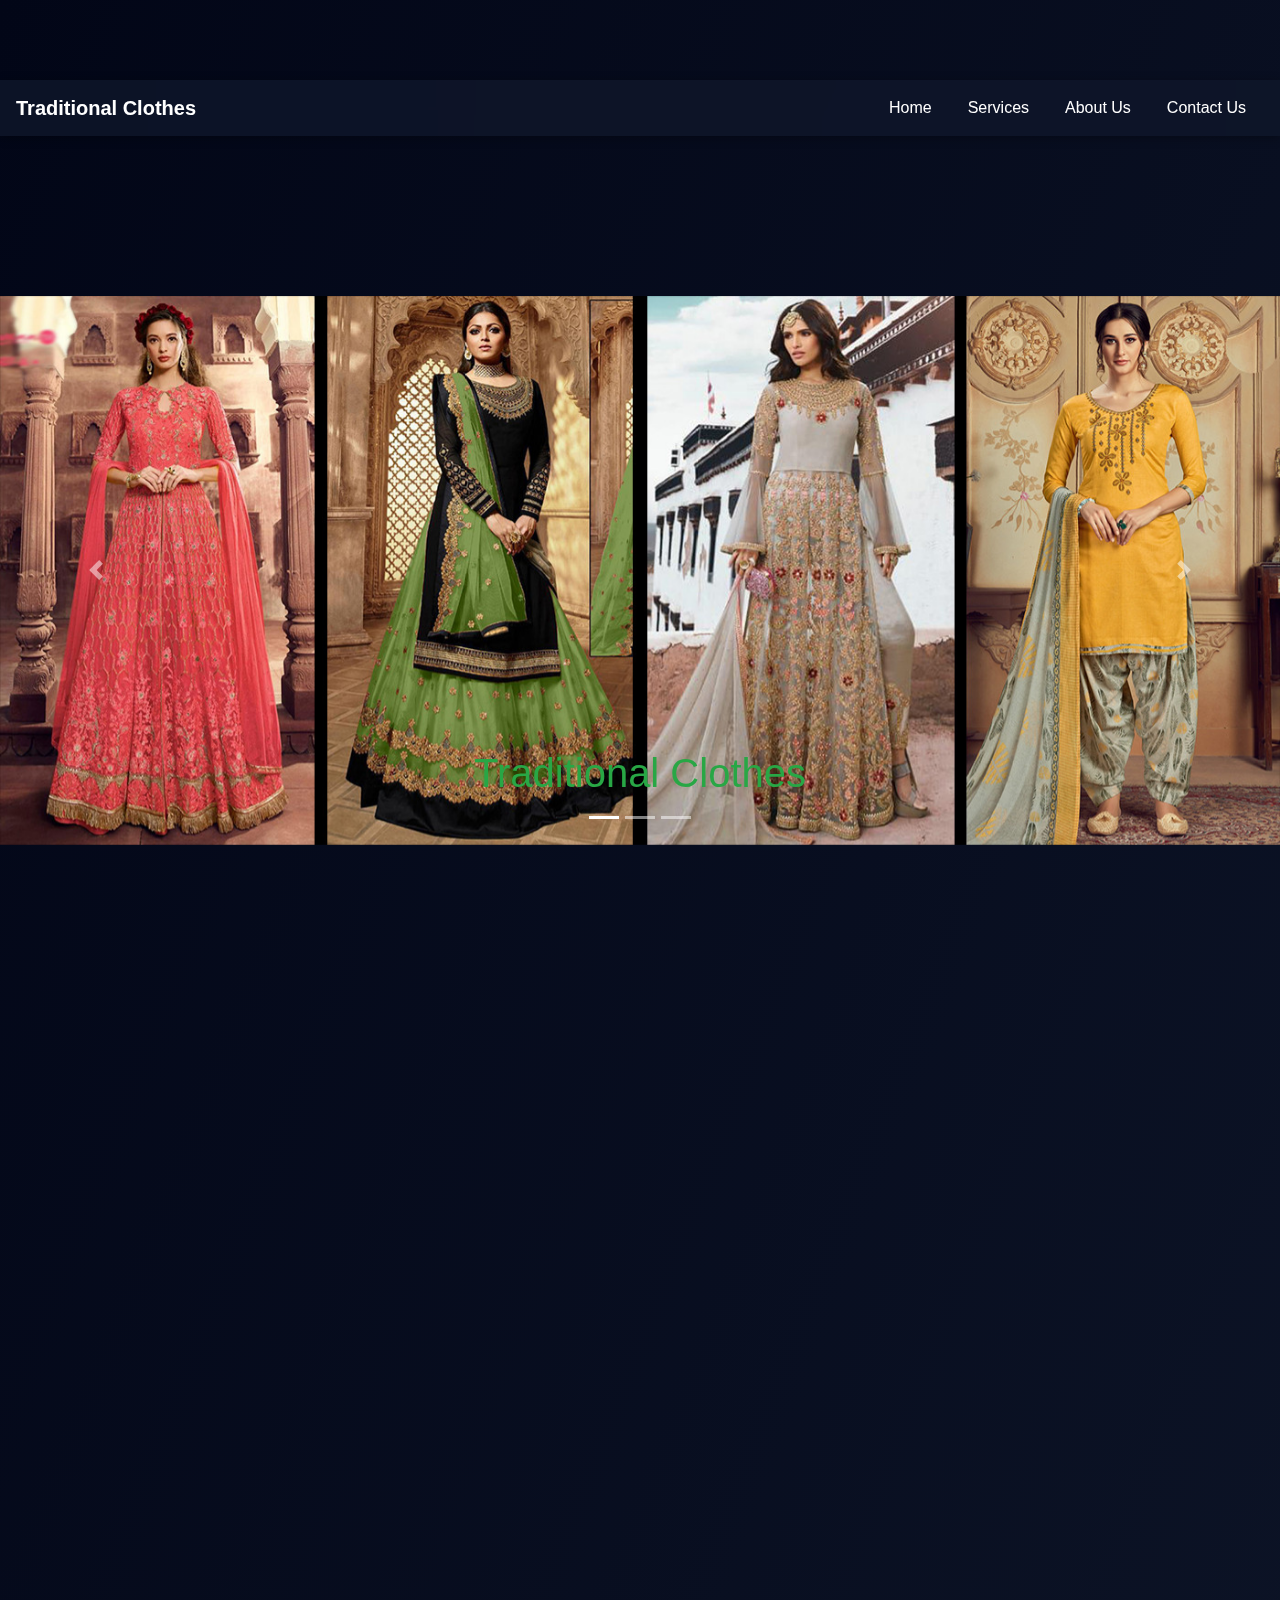
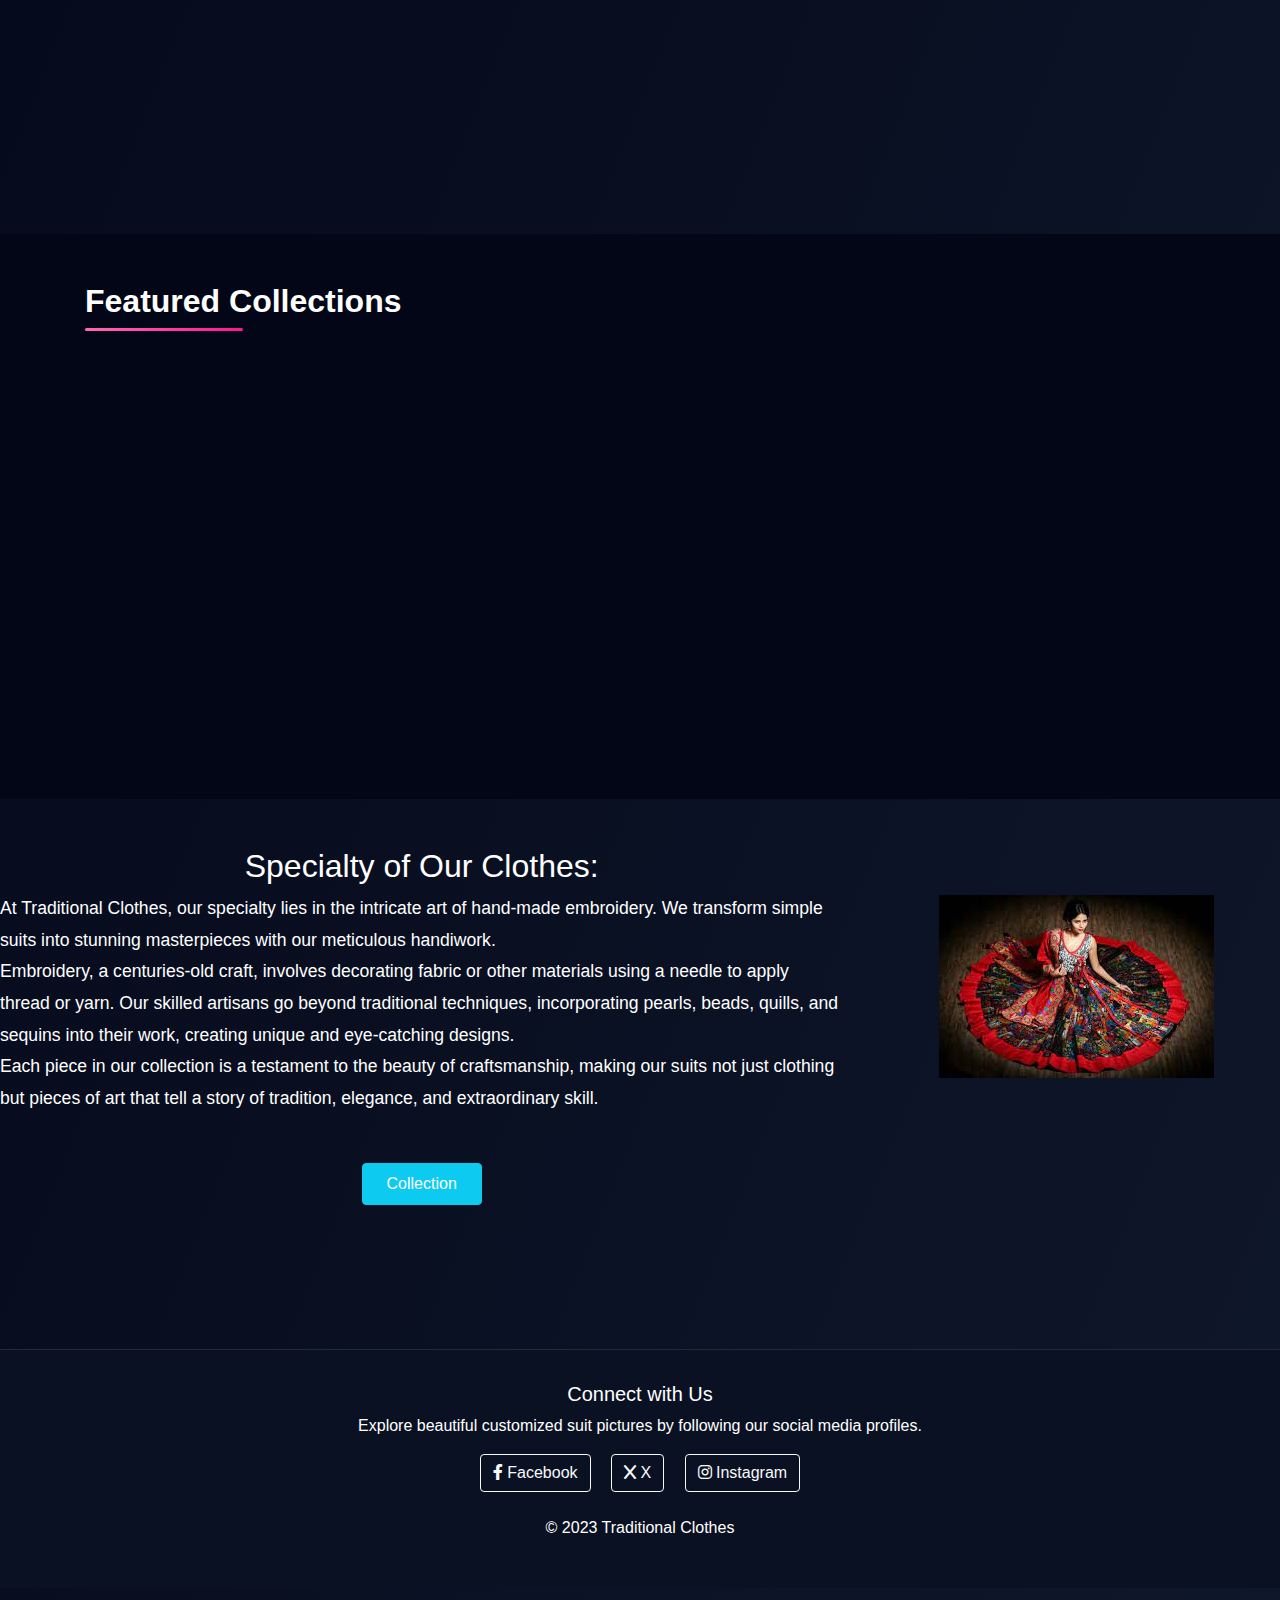
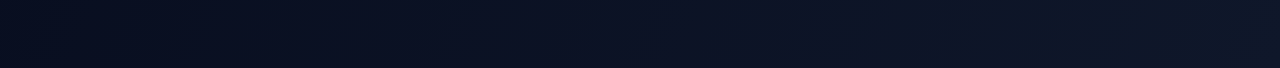
<file: index.html>
<!DOCTYPE html>
<html lang="en">
<head>
    <meta charset="UTF-8">
    <meta name="viewport" content="width=device-width, initial-scale=1.0">
    <meta name="description" content="Discover beautiful traditional clothing from around the world. Handcrafted with love and tradition.">
    <link rel="stylesheet" href="https://cdnjs.cloudflare.com/ajax/libs/font-awesome/6.0.0-beta3/css/all.min.css">
    <link rel="stylesheet" href="https://cdnjs.cloudflare.com/ajax/libs/animate.css/4.1.1/animate.min.css">
    <link rel="stylesheet" href="css/styles.css">
    <link rel="stylesheet" type="text/css" href="css/bootstrap.css">
    <script src="https://code.jquery.com/jquery-3.6.0.min.js"></script>
    <script src="https://cdn.jsdelivr.net/npm/@popperjs/core@2.11.6/dist/umd/popper.min.js"></script>
    <script type="text/javascript" src="js/bootstrap.js"></script>
    <script src="js/main.js" defer></script>
    <title>Traditional Clothes | Timeless Fashion & Culture</title>
</head>
<body>
    <!-- Preloader -->
    <div class="preloader">
        <div class="loader"></div>
    </div>
    
    <!-- Back to Top Button -->
    <a href="#" class="back-to-top">
        <i class="fas fa-arrow-up"></i>
    </a>
	<section class="row">
	    <div class="col-md-12">
	        <nav class="navbar navbar-expand-md bg-pink navbar-dark">
	            <!-- Brand -->
	            <a class="navbar-brand order-1 mr-auto" href='#'>Traditional Clothes</a>

	            <!-- Toggler/collapsible Button -->
	            <button class="navbar-toggler" type="button" data-toggle="collapse" data-target="#collapsibleNavbar">
	                <span class="navbar-toggler-icon"></span>
	            </button>

	            <!-- Navbar links -->
	            <div class="collapse navbar-collapse order-3" id="collapsibleNavbar">
	                <ul class="navbar-nav ml-auto">
	                    <li class="nav-item">
	                        <a class="nav-link" href="index.html">Home</a>
	                    </li>

	                    <li class="nav-item">
	                        <a class="nav-link" href="services.html">Services</a>
	                    </li>

	                    <li class="nav-item">
	                        <a class="nav-link" href="about.html">About Us</a>
	                    </li>

	                    <li class="nav-item">
	                        <a class="nav-link" href="contact.html">Contact Us</a>
	                    </li>
	                </ul>
	            </div>
	        </nav>
	    </div>
	</section>


	<section class="row">
	    <div class="col-md-12">
	        <div id="demo" class="carousel slide" data-ride="carousel">
	            <!-- Indicators -->
	            <ul class="carousel-indicators">
	                <li data-target="#demo" data-slide-to="0" class="active"></li>
	                <li data-target="#demo" data-slide-to="1"></li>
	                <li data-target="#demo" data-slide-to="2"></li>
	            </ul>

	            <!-- The slideshow -->
	            <div class="carousel-inner">
	                <div class="carousel-item active">
	                	<img src="images/h3.jpg" alt="Slide 5" class="d-block w-100">
	                </div>
	                <div class="carousel-item">
	                    <img src="images/h2.webp" alt="Slide 3" class="d-block w-100">
	                </div>
	                <div class="carousel-item">
	                    <img src="images/h.jpg" alt="Slide 1" class="d-block w-100">	                    
	                </div>
	                <div class="carousel-caption">
						<h1 class="text-success">Traditional Clothes</h1>
					</div>
	            </div>

	            <!-- Left and right controls -->
	            <a class="carousel-control-prev" href="#demo" role="button" data-slide="prev">
	                <span class="carousel-control-prev-icon" aria-hidden="true"></span>
	                <span class="sr-only">Previous</span>
	            </a>
	            <a class="carousel-control-next" href="#demo" role="button" data-slide="next">
	                <span class="carousel-control-next-icon" aria-hidden="true"></span>
	                <span class="sr-only">Next</span>
	            </a>
	        </div>
	    </div>
	</section>

	<br>

	<section class="container my-5">
    <div class="row">
        <div class="col-md-6 mb-4">
            <div class="card h-100 border-0 shadow-sm animate__animated animate__fadeInLeft">
                <div class="card-img-container overflow-hidden">
                    <img src="images/r1.jpg" class="card-img-top img-fluid" alt="Traditional Dress">
                </div>
                <div class="card-body">
                    <h3 class="card-title">Handcrafted Elegance</h3>
                    <p class="card-text">Discover our exclusive collection of hand-embroidered traditional dresses that celebrate cultural heritage.</p>
                    <a href="#" class="btn btn-primary">Explore Collection</a>
                </div>
            </div>
        </div>

        <div class="col-md-6 animate-on-scroll what-we-do">
            <div class="h-100 d-flex flex-column justify-content-center">
                <h2 class="section-title">What We Do</h2>
                <p class="lead mb-4">We specialize in bringing you the finest traditional clothing from around the world, blending cultural heritage with contemporary style.</p>
                <div class="features-list mb-4">
                    <div class="d-flex align-items-center mb-3">
                        <div class="feature-icon me-3">
                            <i class="fas fa-tshirt text-primary"></i>
                        </div>
                        <p class="mb-0">Handcrafted traditional attire for all occasions</p>
                    </div>
                    <div class="d-flex align-items-center mb-3">
                        <div class="feature-icon me-3">
                            <i class="fas fa-globe-africa text-primary"></i>
                        </div>
                        <p class="mb-0">Authentic designs from diverse cultures</p>
                    </div>
                    <div class="d-flex align-items-center">
                        <div class="feature-icon me-3">
                            <i class="fas fa-award text-primary"></i>
                        </div>
                        <p class="mb-0">Premium quality materials and craftsmanship</p>
                    </div>
                </div>
                <a href="#featured" class="btn btn-primary btn-lg align-self-start">Explore Collections</a>
            </div>
        </div>
    </div>
</section>

<!-- Featured Collections -->
<section id="featured" class="py-5 featured-collection">
    <div class="container">
        <h2 class="text-center mb-5 section-title">Featured Collections</h2>
        <div class="row g-4">
            <div class="col-md-4 animate-on-scroll">
                <div class="card h-100 border-0 shadow-sm">
                    <div class="card-img-container overflow-hidden">
                        <img src="images/h.jpg" class="card-img-top" alt="Bridal Collection">
                        <div class="card-img-overlay d-flex align-items-center justify-content-center">
                            <div class="text-center text-white">
                                <h3 class="card-title">Bridal Collection</h3>
                                <a href="bridal.html" class="btn btn-outline-light">View Collection</a>
                            </div>
                        </div>
                    </div>
                </div>
            </div>
            <div class="col-md-4 animate-on-scroll" style="animation-delay: 0.2s;">
                <div class="card h-100 border-0 shadow-sm">
                    <div class="card-img-container overflow-hidden">
                        <img src="images/h2.webp" class="card-img-top" alt="Casual Wear">
                        <div class="card-img-overlay d-flex align-items-center justify-content-center">
                            <div class="text-center text-white">
                                <h3 class="card-title">Casual Wear</h3>
                                <a href="#" class="btn btn-outline-light">View Collection</a>
                            </div>
                        </div>
                    </div>
                </div>
            </div>
            <div class="col-md-4 animate-on-scroll" style="animation-delay: 0.4s;">
                <div class="card h-100 border-0 shadow-sm">
                    <div class="card-img-container overflow-hidden">
                        <img src="images/h3.jpg" class="card-img-top" alt="Festive Collection">
                        <div class="card-img-overlay d-flex align-items-center justify-content-center">
                            <div class="text-center text-white">
                                <h3 class="card-title">Festive Collection</h3>
                                <a href="#" class="btn btn-outline-light">View Collection</a>
                            </div>
                        </div>
                    </div>
                </div>
            </div>
        </div>
    </div>
</section>

	<section class="row text-center specialty-section">

		<div class="col-md-8">
		    <h2 class="text-white">Specialty of Our Clothes:</h2>
		    <p>
		        At Traditional Clothes, our specialty lies in the intricate art of hand-made embroidery. We transform simple suits into stunning masterpieces with our meticulous handiwork. <br>
		        Embroidery, a centuries-old craft, involves decorating fabric or other materials using a needle to apply thread or yarn. Our skilled artisans go beyond traditional techniques, incorporating pearls, beads, quills, and sequins into their work, creating unique and eye-catching designs. <br>
		        Each piece in our collection is a testament to the beauty of craftsmanship, making our suits not just clothing but pieces of art that tell a story of tradition, elegance, and extraordinary skill.
		    </p>
		    <br>
		    <a href="services.html" class="btn btn-info">Collection</a>
		</div>

		<div class="col-md-4">
			<br> <br>
	        <img src="images/r2.jpeg" class="img-fluid" alt="Image">
		</div>

	</section>

	

	<!-- Footer Section -->
	<section class="row">

		<div class="col-md-12">

		<footer class="text-center mt-3">
			<div class="container">
			    <h5>Connect with Us</h5>
			    <p>Explore beautiful customized suit pictures by following our social media profiles.</p>
			    
			    <!-- Social Media Icons -->
			    <div class="social-icons mt-3">
			        <a href="#" target="_blank" title="Visit our Facebook page" class="btn btn-outline-light btn-social"><i class="fab fa-facebook-f"></i> Facebook</a>
			        <a href="#" target="_blank" title="Follow us on X" class="btn btn-outline-light btn-social"><i class="fab fa-x"></i> X</a>
			        <a href="#" target="_blank" title="Follow us on Instagram" class="btn btn-outline-light btn-social"><i class="fab fa-instagram"></i> Instagram</a>
			    </div>
			    
			    <br>
			    
			    <p>&copy; 2023 Traditional Clothes</p>
			</div>
		</footer>

		</div>

	</section>

</body>
</html>
</file>
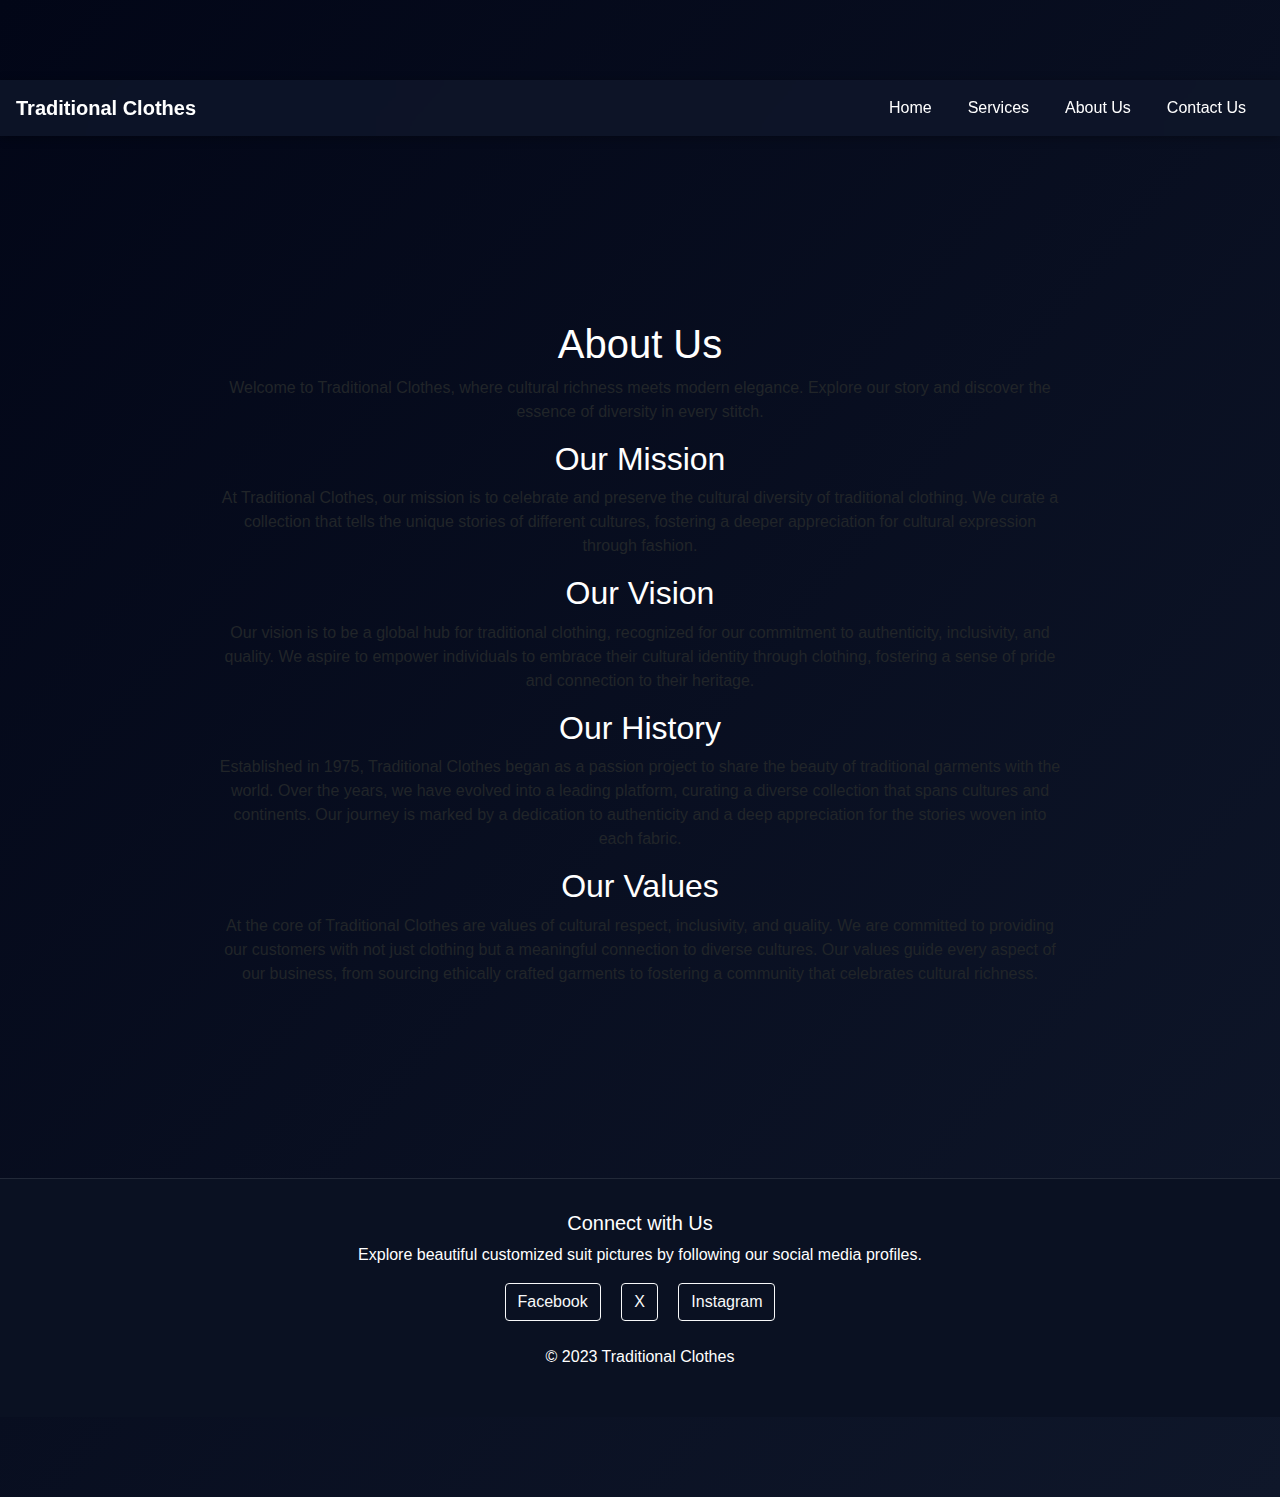
<file: about.html>
<!DOCTYPE html>
<html lang="en">

<head>
    <meta charset="UTF-8">
    <meta name="viewport" content="width=device-width, initial-scale=1.0">
    <link rel="stylesheet" href="https://cdnjs.cloudflare.com/ajax/libs/font-awesome/6.0.0-beta3/css/all.min.css" integrity="sha512-pzQlG9YV4dZ86jDI/26aT+/O6ZPhN6tfc2LYZ1qzZUnM/Jjlo5R2BLMRgGyJdd6a59VPXz1Rx/uaxCmcEEYAdg==" crossorigin="anonymous" referrerpolicy="no-referrer" />
    <link rel="stylesheet" href="css/styles.css">
    <!-- Below is bootstrap css, helps access classes -->
    <link rel="stylesheet" type="text/css" href="css/bootstrap.css">
    <!-- We will need Jquery file -->
    <script type="text/javascript" src="js/jquery.js"></script>
    <!-- Below javascript file, help in interactivity -->
    <script type="text/javascript" src="js/bootstrap.js"></script>
    <title>Traditional Clothes</title>
</head>

<body>
    <section class="row">
        <div class="col-md-12">
            <nav class="navbar navbar-expand-md bg-pink navbar-dark">
                <!-- Brand -->
                <a class="navbar-brand order-1 mr-auto" href='#'>Traditional Clothes</a>

                <!-- Toggler/collapsible Button -->
                <button class="navbar-toggler" type="button" data-toggle="collapse" data-target="#collapsibleNavbar">
                    <span class="navbar-toggler-icon"></span>
                </button>

                <!-- Navbar links -->
                <div class="collapse navbar-collapse order-3" id="collapsibleNavbar">
                    <ul class="navbar-nav ml-auto">
                        <li class="nav-item">
                            <a class="nav-link" href="index.html">Home</a>
                        </li>

                        <li class="nav-item">
                            <a class="nav-link" href="services.html">Services</a>
                        </li>

                        <li class="nav-item">
                            <a class="nav-link" href="about.html">About Us</a>
                        </li>

                        <li class="nav-item">
                            <a class="nav-link" href="contact.html">Contact Us</a>
                        </li>
                    </ul>
                </div>
            </nav>
        </div>
    </section>

	<!-- About Us Section -->
	<section class="row">
	    <div class="col-md-8 offset-md-2">
	        <h1 class="text-center mt-4">About Us</h1>
	        <p class="text-center">Welcome to Traditional Clothes, where cultural richness meets modern elegance. Explore our story and discover the essence of diversity in every stitch.</p>
	        
	        <!-- Mission Subsection -->
	        <div class="subsection">
	            <h2 class="text-center">Our Mission</h2>
	            <p class="text-center">At Traditional Clothes, our mission is to celebrate and preserve the cultural diversity of traditional clothing. We curate a collection that tells the unique stories of different cultures, fostering a deeper appreciation for cultural expression through fashion.</p>
	        </div>
	        
	        <!-- Vision Subsection -->
	        <div class="subsection">
	            <h2 class="text-center">Our Vision</h2>
	            <p class="text-center">Our vision is to be a global hub for traditional clothing, recognized for our commitment to authenticity, inclusivity, and quality. We aspire to empower individuals to embrace their cultural identity through clothing, fostering a sense of pride and connection to their heritage.</p>
	        </div>
	        
	        <!-- History Subsection -->
	        <div class="subsection">
	            <h2 class="text-center">Our History</h2>
	            <p class="text-center">Established in 1975, Traditional Clothes began as a passion project to share the beauty of traditional garments with the world. Over the years, we have evolved into a leading platform, curating a diverse collection that spans cultures and continents. Our journey is marked by a dedication to authenticity and a deep appreciation for the stories woven into each fabric.</p>
	        </div>

	        <!-- Values Subsection -->
	        <div class="subsection">
	            <h2 class="text-center">Our Values</h2>
	            <p class="text-center">At the core of Traditional Clothes are values of cultural respect, inclusivity, and quality. We are committed to providing our customers with not just clothing but a meaningful connection to diverse cultures. Our values guide every aspect of our business, from sourcing ethically crafted garments to fostering a community that celebrates cultural richness.</p>
	        </div>
	        
	    </div>
	</section>


    <!-- Footer Section -->
    <section class="row">
        <div class="col-md-12">
            <footer class="text-center mt-3">
                <div class="container">
                    <h5>Connect with Us</h5>
                    <p>Explore beautiful customized suit pictures by following our social media profiles.</p>

                    <!-- Social Media Icons -->
                    <div class="social-icons mt-3">
                        <a href="#" target="_blank" title="Visit our Facebook page" class="btn btn-outline-light btn-social"><i class="fab fa-facebook-f"></i> Facebook</a>
                        <a href="#" target="_blank" title="Follow us on X" class="btn btn-outline-light btn-social"><i class="fab fa-x"></i> X</a>
                        <a href="#" target="_blank" title="Follow us on Instagram" class="btn btn-outline-light btn-social"><i class="fab fa-instagram"></i> Instagram</a>
                    </div>

                    <br>

                    <p>&copy; 2023 Traditional Clothes</p>
                </div>
            </footer>
        </div>
    </section>
</body>

</html>
</file>
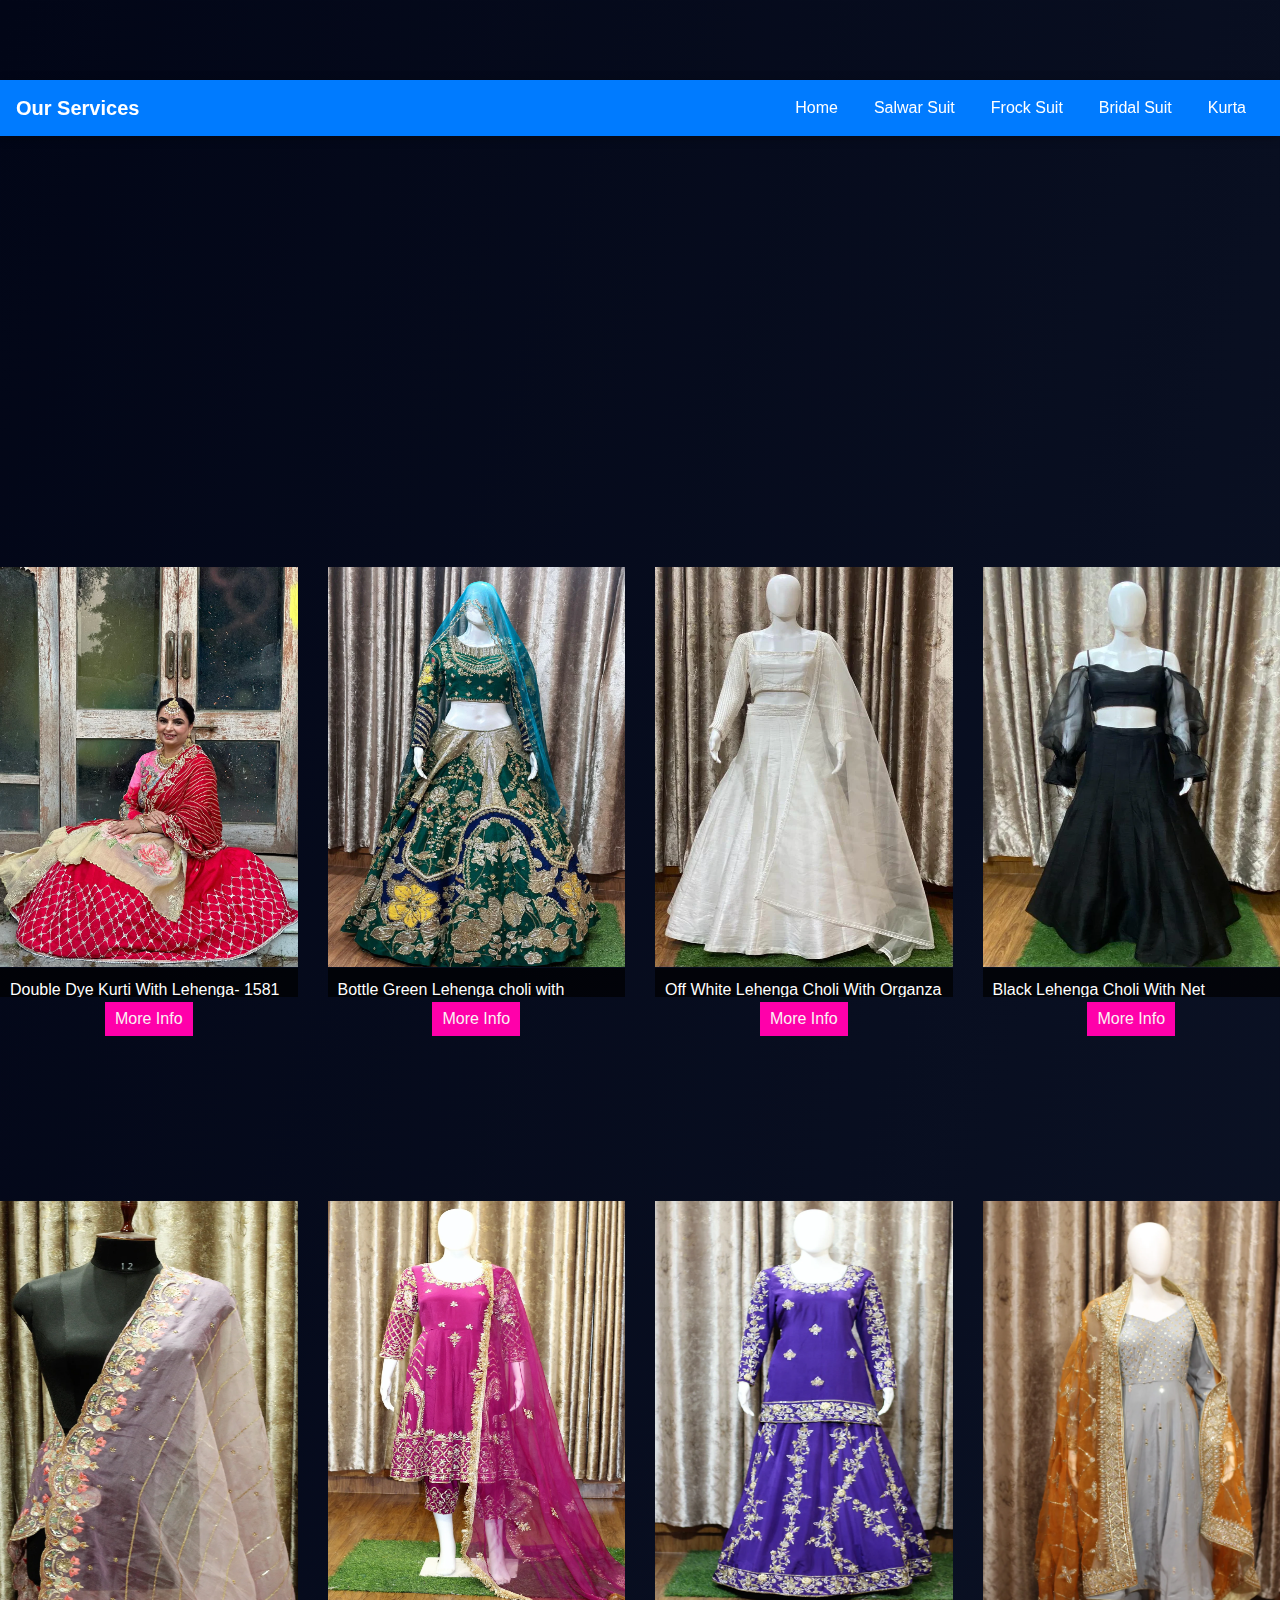
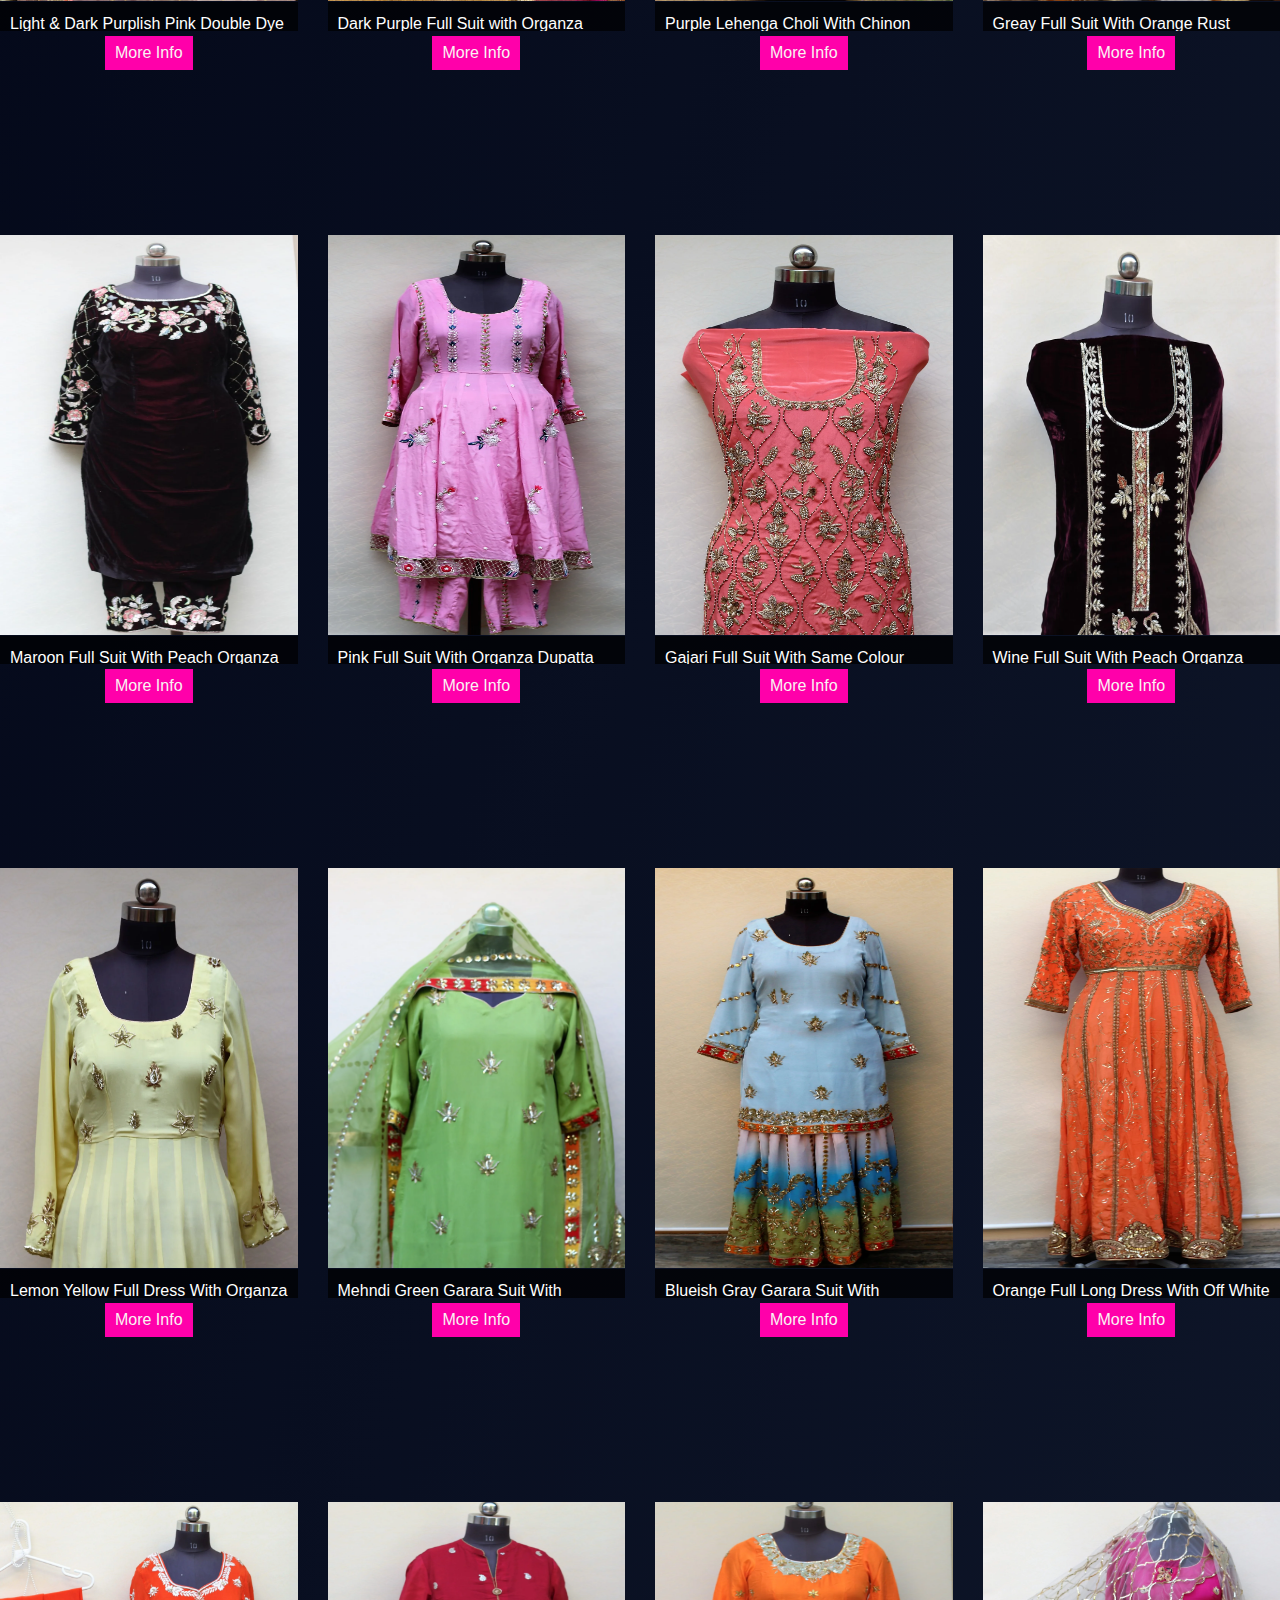
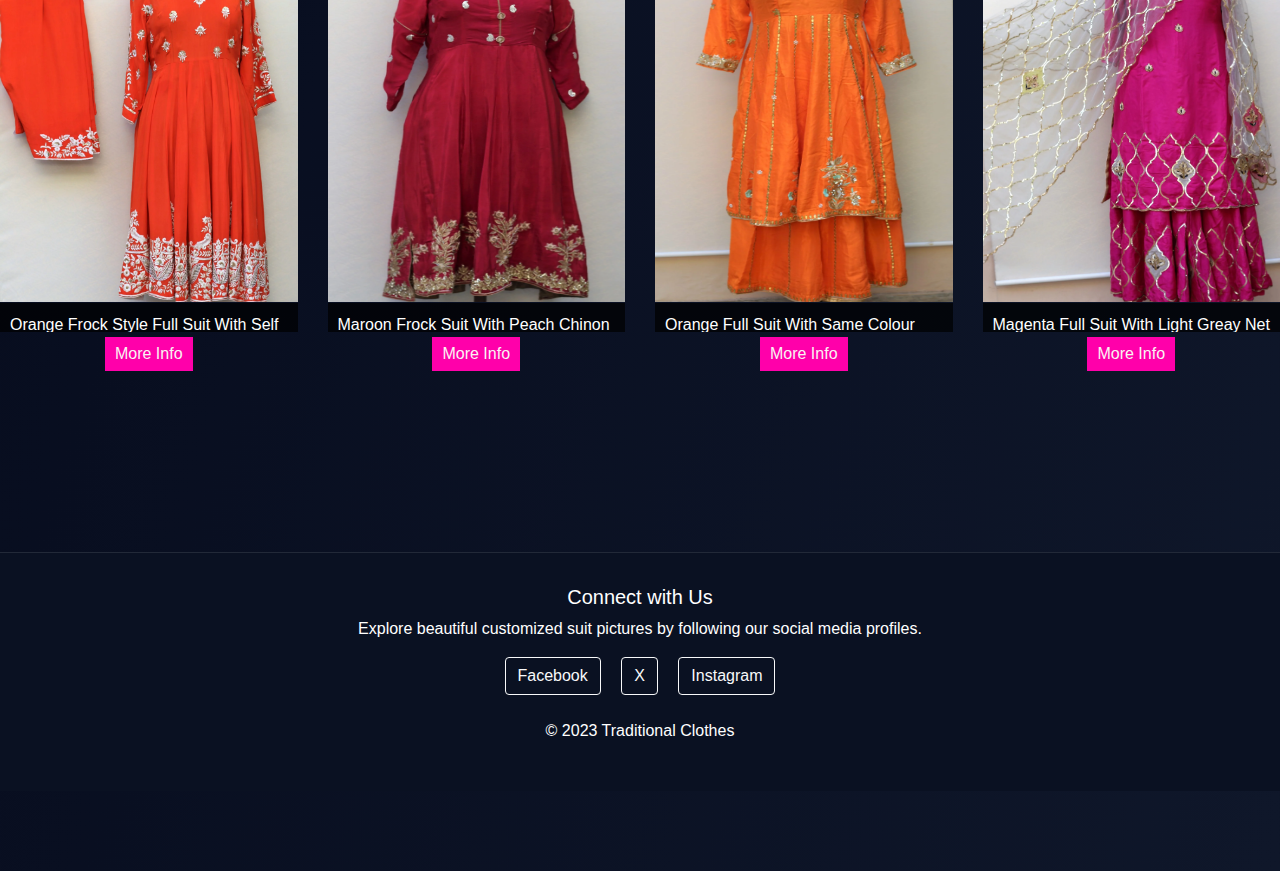
<file: bridal.html>
<!DOCTYPE html>
<html lang="en">

<head>
    <meta charset="UTF-8">
    <meta name="viewport" content="width=device-width, initial-scale=1.0">
    <link rel="stylesheet" href="https://cdnjs.cloudflare.com/ajax/libs/font-awesome/6.0.0-beta3/css/all.min.css" integrity="sha512-pzQlG9YV4dZ86jDI/26aT+/O6ZPhN6tfc2LYZ1qzZUnM/Jjlo5R2BLMRgGyJdd6a59VPXz1Rx/uaxCmcEEYAdg==" crossorigin="anonymous" referrerpolicy="no-referrer" />
    <link rel="stylesheet" href="css/styles.css">
    <!-- Below is bootstrap css, helps access classes -->
    <link rel="stylesheet" type="text/css" href="css/bootstrap.css">
    <!-- We will need Jquery file -->
    <script type="text/javascript" src="js/jquery.js"></script>
    <!-- Below javascript file, help in interactivity -->
    <script type="text/javascript" src="js/bootstrap.js"></script>
    <title>Traditional Clothes - Salwar</title>
</head>

<body>
    <section class="row">
        <div class="col-md-12">
            <nav class="navbar navbar-expand-md bg-primary navbar-dark">
                <!-- Brand -->
                <a class="navbar-brand order-1 mr-auto" href=''>Our Services</a>

                <!-- Toggler/collapsible Button -->
                <button class="navbar-toggler" type="button" data-toggle="collapse" data-target="#collapsibleNavbar">
                    <span class="navbar-toggler-icon"></span>
                </button>

                <!-- Navbar links -->
                <div class="collapse navbar-collapse order-3" id="collapsibleNavbar">
                    <ul class="navbar-nav ml-auto">
                        <li class="nav-item">
                            <a class="nav-link" href="index.html">Home</a>
                        </li>

                        <li class="nav-item">
                            <a class="nav-link" href="salwar.html">Salwar Suit</a>
                        </li>

                        <li class="nav-item">
                            <a class="nav-link" href="frock.html">Frock Suit</a>
                        </li>

                        <li class="nav-item">
                            <a class="nav-link" href="bridal.html">Bridal Suit</a>
                        </li>
                        <li class="nav-item">
                            <a class="nav-link" href="kurta.html">Kurta</a>
                        </li>
                    </ul>
                </div>
            </nav>
        </div>
    </section>

    <section class="row">
        <div class="col-md-8 offset-md-2">
            <marquee>  
                <h1 class="text-center mt-4 text-white">Bridal Suits</h1>    
            </marquee>
        </div>
    </section>
    <br>

    <!-- Section 1 -->
    <section class="section">
        <div class="row">
            <div class="col-md-3">
                <div class="img-card">
                    <img src="images/b1.webp" alt="Image 1" class="img-fluid">
                </div>
                <div class="img-text">
                    <p>
                       Double Dye Kurti With Lehenga- 1581 
                    </p>
                </div>
                <button class="btn-more-info">More Info</button>
            </div>

            <div class="col-md-3">
                <div class="img-card">
                    <img src="images/b2.webp" alt="Image 1" class="img-fluid">
                </div>
                <div class="img-text">
                    <p>
                        Bottle Green Lehenga choli with organza 
                    <p>
                </div>
                <button class="btn-more-info">More Info</button>
            </div>

            <div class="col-md-3">
                <div class="img-card">
                    <img src="images/b3.webp" alt="Image 1" class="img-fluid">
                </div>
                <div class="img-text">
                    <p>Off White Lehenga Choli With Organza </p>
                </div>
                <button class="btn-more-info">More Info</button>
            </div>

            <div class="col-md-3">
                <div class="img-card">
                    <img src="images/b4.webp" alt="Image 1" class="img-fluid">
                </div>
                <div class="img-text">
                    <p>Black Lehenga Choli With Net Dupatta-1569 </p>
                </div>
                <button class="btn-more-info">More Info</button>
            </div>
        </div>
    </section>

    <!-- Section 2 -->
    <section class="section">
        <div class="row">
            <div class="col-md-3">
                <div class="img-card">
                    <img src="images/b5.webp" alt="Image 1" class="img-fluid">
                </div>
                <div class="img-text">
                    <p>Light & Dark Purplish Pink Double Dye Hand </p>
                </div>
                <button class="btn-more-info">More Info</button>
            </div>

            <div class="col-md-3">
                <div class="img-card">
                    <img src="images/b6.webp" alt="Image 1" class="img-fluid">
                </div>
                <div class="img-text">
                    <p>Dark Purple Full Suit with Organza Dupatta-1370 </p>
                </div>
                <button class="btn-more-info">More Info</button>
            </div>

            <div class="col-md-3">
                <div class="img-card">
                    <img src="images/b7.webp" alt="Image 1" class="img-fluid">
                </div>
                <div class="img-text">
                    <p>Purple Lehenga Choli With Chinon Chiffon </p>
                </div>
                <button class="btn-more-info">More Info</button>
            </div>

            <div class="col-md-3">
                <div class="img-card">
                    <img src="images/b8.webp" alt="Image 1" class="img-fluid">
                </div>
                <div class="img-text">
                    <p>Greay Full Suit With Orange Rust Organza </p>
                </div>
                <button class="btn-more-info">More Info</button>
            </div>
        </div>
    </section>

    <!-- Section 3 -->
    <section class="section">
        <div class="row">
            <div class="col-md-3">
                <div class="img-card">
                    <img src="images/b9.webp" alt="Image 1" class="img-fluid">
                </div>
                <div class="img-text">
                    <p>Maroon Full Suit With Peach Organza Dupatta </p>
                </div>
                <button class="btn-more-info">More Info</button>
            </div>

            <div class="col-md-3">
                <div class="img-card">
                    <img src="images/b10.webp" alt="Image 1" class="img-fluid">
                </div>
                <div class="img-text">
                    <p>Pink Full Suit With Organza Dupatta </p>
                </div>
                <button class="btn-more-info">More Info</button>
            </div>

            <div class="col-md-3">
                <div class="img-card">
                    <img src="images/b11.webp" alt="Image 1" class="img-fluid">
                </div>
                <div class="img-text">
                    <p>Gajari Full Suit With Same Colour Dupatta </p>
                </div>
                <button class="btn-more-info">More Info</button>
            </div>

            <div class="col-md-3">
                <div class="img-card">
                    <img src="images/b12.webp" alt="Image 1" class="img-fluid">
                </div>
                <div class="img-text">
                    <p>Wine Full Suit With Peach Organza Dupatta </p>
                </div>
                <button class="btn-more-info">More Info</button>
            </div>
        </div>
    </section>

    <!-- Section 4 -->
    <section class="section">
        <div class="row">
            <div class="col-md-3">
                <div class="img-card">
                    <img src="images/b13.webp" alt="Image 1" class="img-fluid">
                </div>
                <div class="img-text">
                    <p>Lemon Yellow Full Dress With Organza Dupatta </p>
                </div>
                <button class="btn-more-info">More Info</button>
            </div>

            <div class="col-md-3">
                <div class="img-card">
                    <img src="images/b14.webp" alt="Image 1" class="img-fluid">
                </div>
                <div class="img-text">
                    <p>Mehndi Green Garara Suit With Organza Dupatta </p>
                </div>
                <button class="btn-more-info">More Info</button>
            </div>

            <div class="col-md-3">
                <div class="img-card">
                    <img src="images/b15.webp" alt="Image 1" class="img-fluid">
                </div>
                <div class="img-text">
                    <p>Blueish Gray Garara Suit With Organza Dupatta </p>
                </div>
                <button class="btn-more-info">More Info</button>
            </div>

            <div class="col-md-3">
                <div class="img-card">
                    <img src="images/b16.webp" alt="Image 1" class="img-fluid">
                </div>
                <div class="img-text">
                    <p>Orange Full Long Dress With Off White Self </p>
                </div>
                <button class="btn-more-info">More Info</button>
            </div>
        </div>
    </section>

    <!-- Section 5 -->
    <section class="section">
        <div class="row">
            <div class="col-md-3">
                <div class="img-card">
                    <img src="images/b17.webp" alt="Image 1" class="img-fluid">
                </div>
                <div class="img-text">
                    <p>Orange Frock Style Full Suit With Self Chinon </p>
                </div>
                <button class="btn-more-info">More Info</button>
            </div>

            <div class="col-md-3">
                <div class="img-card">
                    <img src="images/b18.webp" alt="Image 1" class="img-fluid">
                </div>
                <div class="img-text">
                    <p>Maroon Frock Suit With Peach Chinon Chiffo</p>
                </div>
                <button class="btn-more-info">More Info</button>
            </div>

            <div class="col-md-3">
                <div class="img-card">
                    <img src="images/b19.webp" alt="Image 1" class="img-fluid">
                </div>
                <div class="img-text">
                    <p>Orange Full Suit With Same Colour Chinon </p>
                </div>
                <button class="btn-more-info">More Info</button>
            </div>

            <div class="col-md-3">
                <div class="img-card">
                    <img src="images/b20.webp" alt="Image 1" class="img-fluid">
                </div>
                <div class="img-text">
                    <p>Magenta Full Suit With Light Greay Net Dupatta  </p>
                </div>
                <button class="btn-more-info">More Info</button>
            </div>
        </div>
    </section>


    <!-- Footer Section -->
    <section class="row">
        <div class="col-md-12">
            <footer class="text-center mt-3">
                <div class="container">
                    <h5>Connect with Us</h5>
                    <p>Explore beautiful customized suit pictures by following our social media profiles.</p>

                    <!-- Social Media Icons -->
                    <div class="social-icons mt-3">
                        <a href="#" target="_blank" title="Visit our Facebook page" class="btn btn-outline-light btn-social"><i class="fab fa-facebook-f"></i> Facebook</a>
                        <a href="#" target="_blank" title="Follow us on X" class="btn btn-outline-light btn-social"><i class="fab fa-x"></i> X</a>
                        <a href="#" target="_blank" title="Follow us on Instagram" class="btn btn-outline-light btn-social"><i class="fab fa-instagram"></i> Instagram</a>
                    </div>

                    <br>

                    <p>&copy; 2023 Traditional Clothes</p>
                </div>
            </footer>
        </div>
    </section>

</body>

</html>
</file>
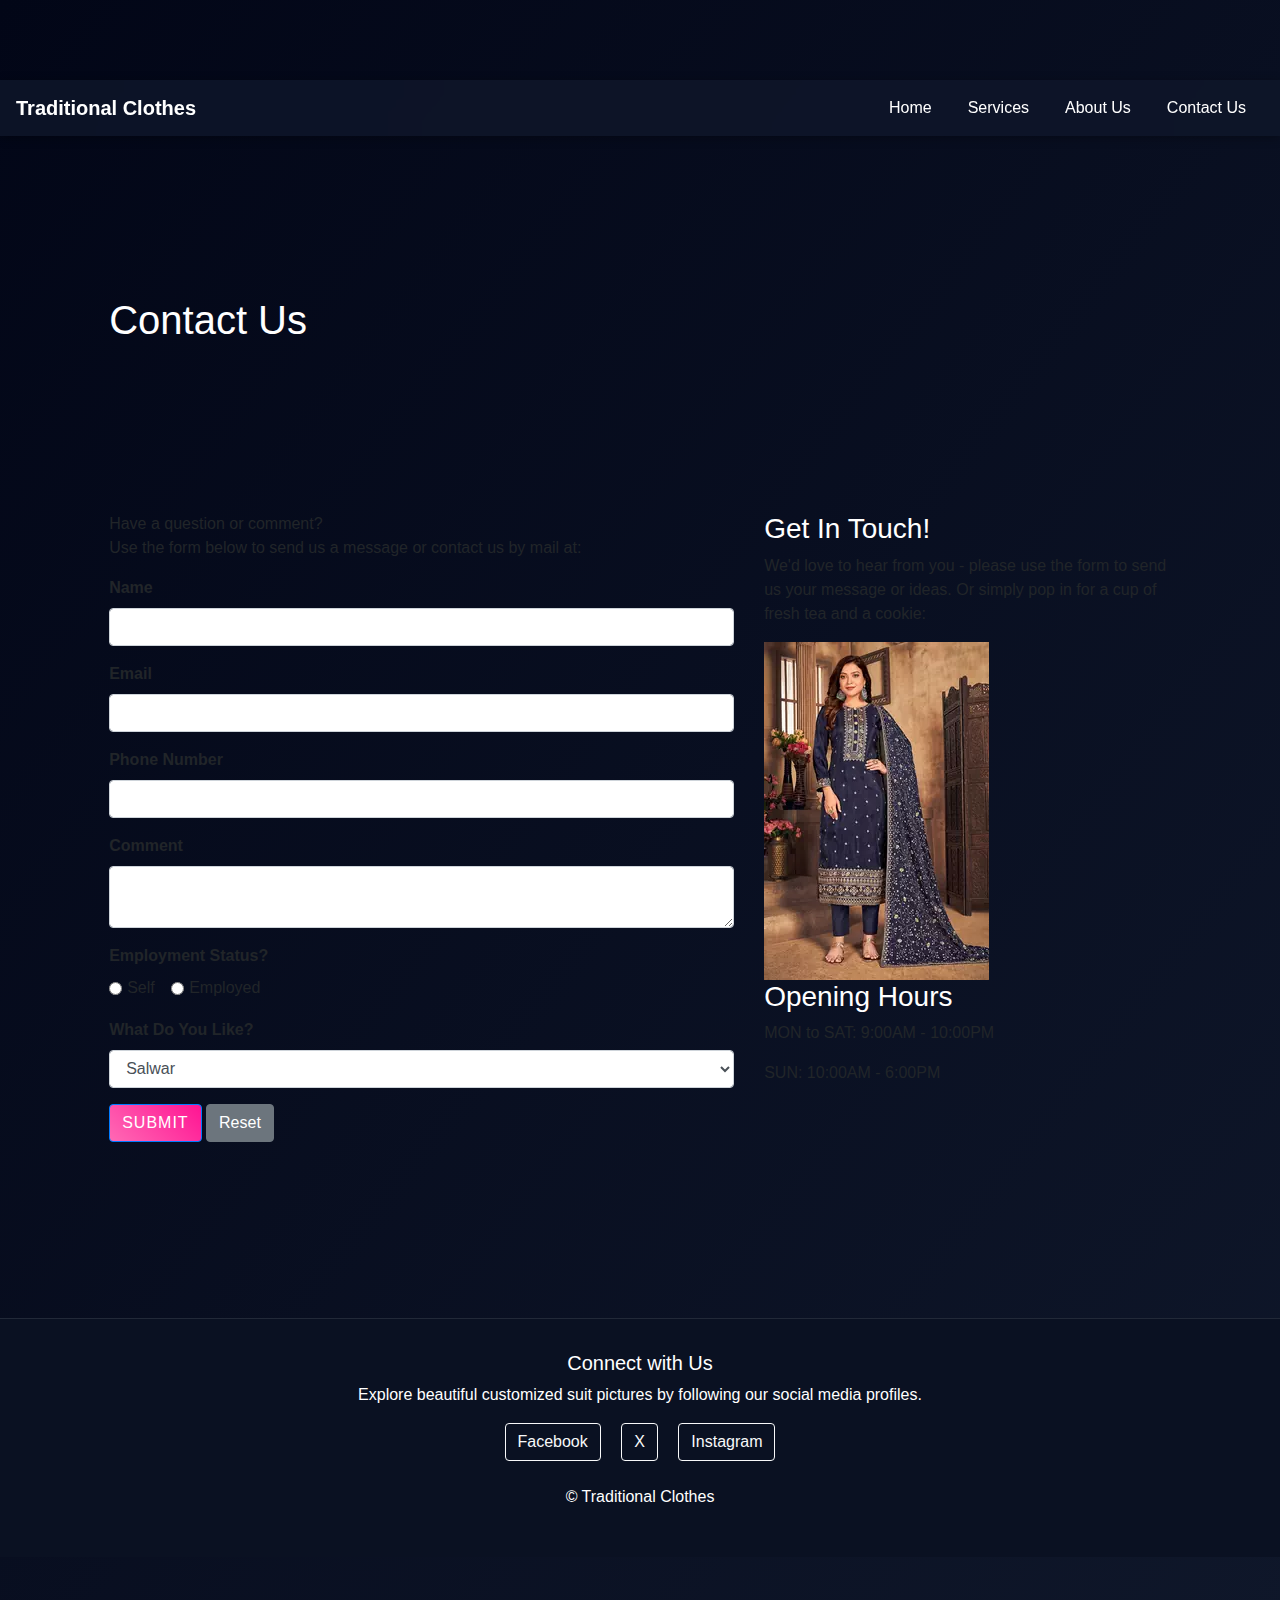
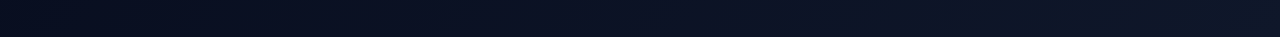
<file: contact.html>
<!DOCTYPE html>
<html lang="en">
<head>
    <meta charset="UTF-8">
    <meta name="viewport" content="width=device-width, initial-scale=1.0">
    <link rel="stylesheet" href="https://cdnjs.cloudflare.com/ajax/libs/font-awesome/6.0.0-beta3/css/all.min.css" integrity="sha512-pzQlG9YV4dZ86jDI/26aT+/O6ZPhN6tfc2LYZ1qzZUnM/Jjlo5R2BLMRgGyJdd6a59VPXz1Rx/uaxCmcEEYAdg==" crossorigin="anonymous" referrerpolicy="no-referrer" />
    <link rel="stylesheet" href="css/styles.css">
    <!-- Below is bootstrap css, helps access classes -->
	<link rel="stylesheet" type="text/css" href="css/bootstrap.css">
	<!-- We will need Jquery file -->

	<script type="text/javascript" src="js/jquery.js"></script>
	<!-- Below javascript file, help in interactivity -->

	<script type="text/javascript" src="js/bootstrap.js"></script>
    <title>Traditional Clothes</title>
</head>
<body>
	<section class="row">
	    <div class="col-md-12">
	        <nav class="navbar navbar-expand-md bg-pink navbar-dark">
	            <!-- Brand -->
	            <a class="navbar-brand order-1 mr-auto" href='#'>Traditional Clothes</a>

	            <!-- Toggler/collapsible Button -->
	            <button class="navbar-toggler" type="button" data-toggle="collapse" data-target="#collapsibleNavbar">
	                <span class="navbar-toggler-icon"></span>
	            </button>

	            <!-- Navbar links -->
	            <div class="collapse navbar-collapse order-3" id="collapsibleNavbar">
	                <ul class="navbar-nav ml-auto">
	                    <li class="nav-item">
	                        <a class="nav-link" href="index.html">Home</a>
	                    </li>

	                    <li class="nav-item">
	                        <a class="nav-link" href="services.html">Services</a>
	                    </li>

	                    <li class="nav-item">
	                        <a class="nav-link" href="about.html">About Us</a>
	                    </li>

	                    <li class="nav-item">
	                        <a class="nav-link" href="contact.html">Contact Us</a>
	                    </li>
	                </ul>
	            </div>
	        </nav>
	    </div>
	</section>

	<section class="row">
		<div class="col-md-10 offset-md-1">
	    	<h1 class="text-white">Contact Us</h1>	
	    </div>
	</section>

	<section class="row">
	    <div class="col-md-6 offset-md-1">
	        <p>
				Have a question or comment? <br>
				Use the form below to send us a message or contact us by mail at: 
			</p>
	        <form>
	            <div class="form-group">
	                <strong><label for="username">Name</label></strong>
	                <input type="text" id="username" name="username" class="form-control" placeholder="">
	            </div>

	            <div class="form-group">
	                <strong><label for="email">Email</label></strong>
	                <input type="email" id="email" name="personalEmail" class="form-control" placeholder="">
	            </div>

	            <div class="form-group">
	                <strong><label for="phone">Phone Number</label></strong>
	                <input type="tel" id="phone" name="mobileNumber" class="form-control" placeholder="">
	            </div>

	            <div class="form-group">
	                <strong><label for="message">Comment</label></strong>
	                <textarea id="message" name="enterMessage" class="form-control" placeholder=""></textarea>
	            </div>

	            <div class="form-group">
	                <label><b>Employment Status?</b></label> <br>
	                <div class="form-check form-check-inline">
	                    <input type="radio" id="self" name="employmentStatus" class="form-check-input">
	                    <label for="self" class="form-check-label">Self</label>
	                </div>
	                <div class="form-check form-check-inline">
	                    <input type="radio" id="employed" name="employmentStatus" class="form-check-input">
	                    <label for="employed" class="form-check-label">Employed</label>
	                </div>
	            </div>

	            <div class="form-group">
	                <label for="suit"><b>What Do You Like?</b></label>
	                <select id="suit" name="suit" class="form-control">
	                    <option>Salwar</option>
	                    <option>Bridal</option>
	                    <option>Kurta</option>
	                    <option>Frock</option>
	                </select>
	            </div>

	            <button type="submit" class="btn btn-primary">Submit</button>
	            <button type="reset" class="btn btn-secondary">Reset</button>
	        </form>
	    </div>


	    <div class="col-md-4">
		    <div>
	            <h3>Get In Touch!</h3>
	            <p>We'd love to hear from you - please use the form to send us your message or ideas. Or simply pop in for a cup of fresh tea and a cookie:</p>
	        </div>

	        <!-- Image -->
	        <div>
	            <img src="images/s3.webp" alt="Tea and Cookie" class="img-fluid">
	        </div>

	        <!-- Opening Hours -->
	        <div>
	            <h3>Opening Hours</h3>
	            <p>MON to SAT: 9:00AM - 10:00PM</p>
	            <p>SUN: 10:00AM - 6:00PM</p>
	        </div>

    	</div>
	</section>




	

	<!-- Footer Section -->
	<section class="row">

		<div class="col-md-12">

		<footer class="text-center mt-3">
			<div class="container">
			    <h5>Connect with Us</h5>
			    <p>Explore beautiful customized suit pictures by following our social media profiles.</p>
			    
			    <!-- Social Media Icons -->
			    <div class="social-icons mt-3">
			        <a href="#" target="_blank" title="Visit our Facebook page" class="btn btn-outline-light btn-social"><i class="fab fa-facebook-f"></i> Facebook</a>
			        <a href="#" target="_blank" title="Follow us on X" class="btn btn-outline-light btn-social"><i class="fab fa-x"></i> X</a>
			        <a href="#" target="_blank" title="Follow us on Instagram" class="btn btn-outline-light btn-social"><i class="fab fa-instagram"></i> Instagram</a>
			    </div>
			    
			    <br>
			    
			    <p>&copy; Traditional Clothes</p>
			</div>
		</footer>

		</div>

	</section>

</body>
</html>
</file>
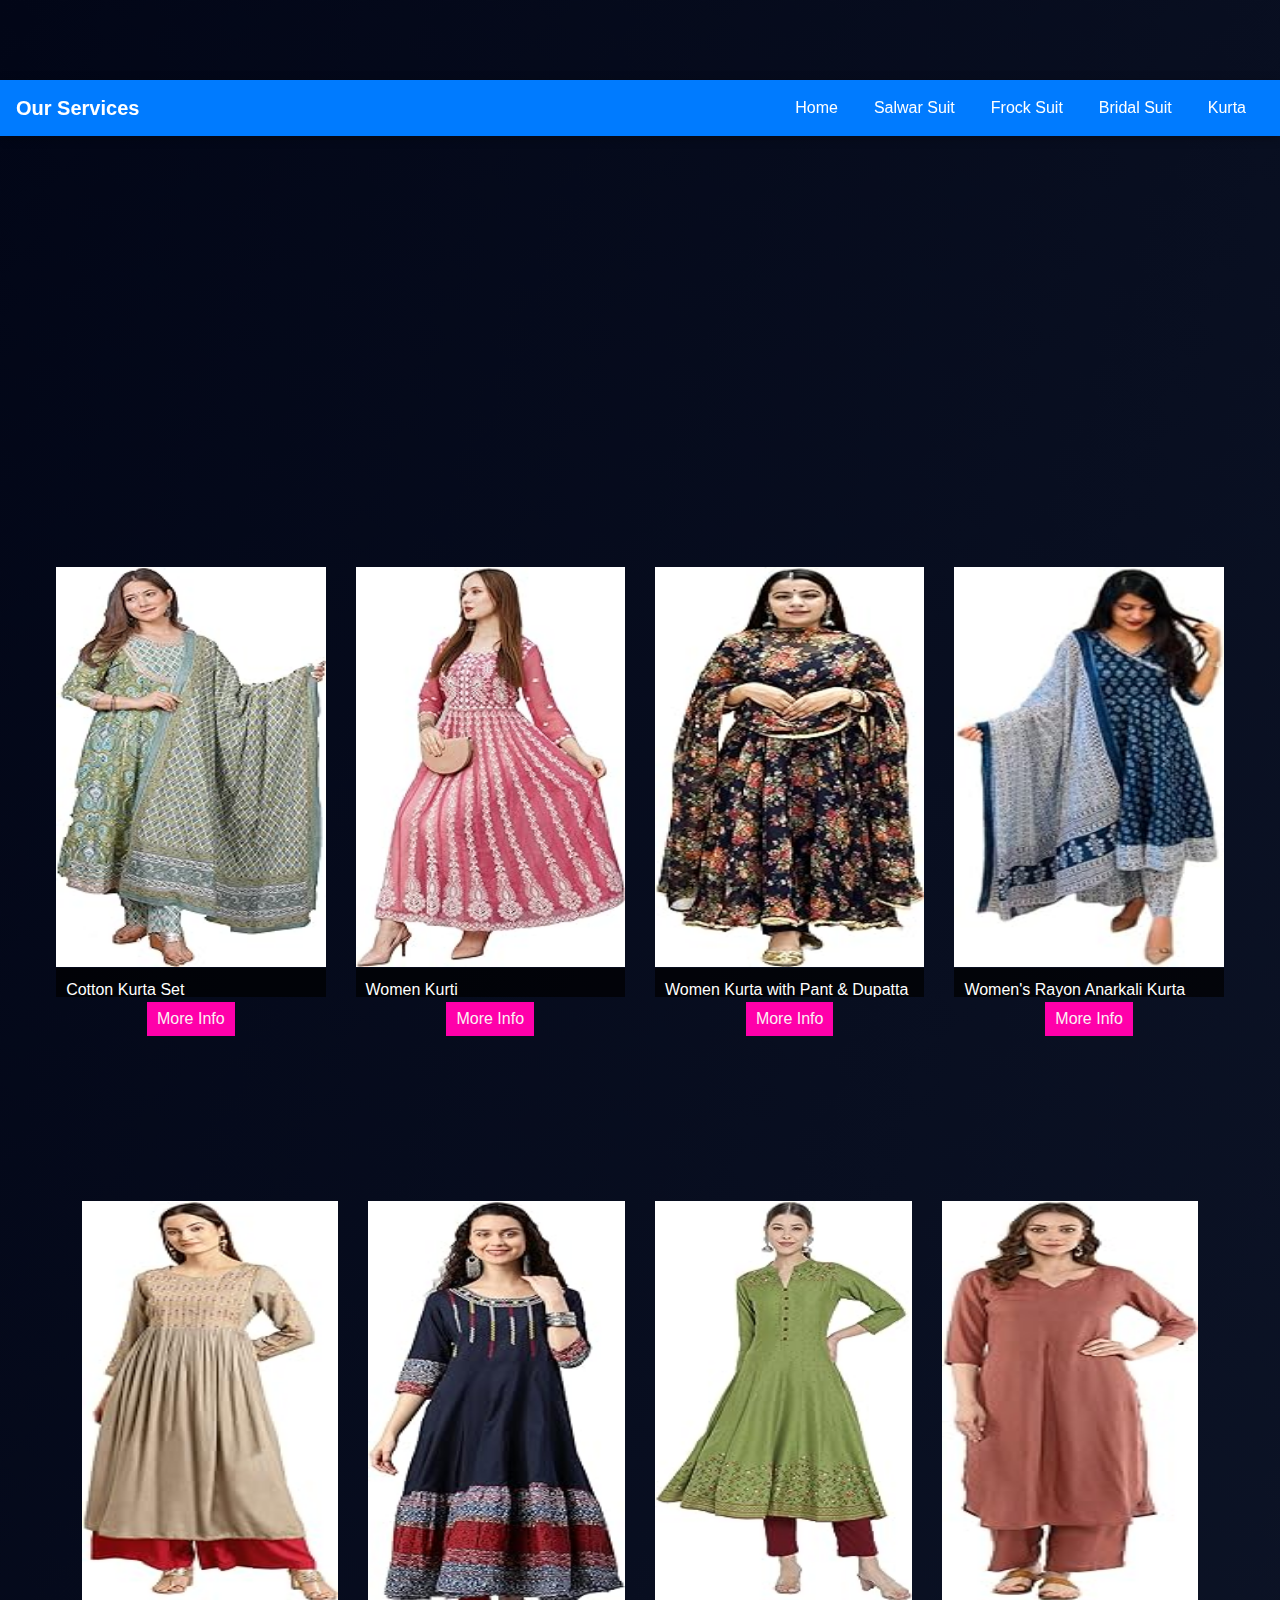
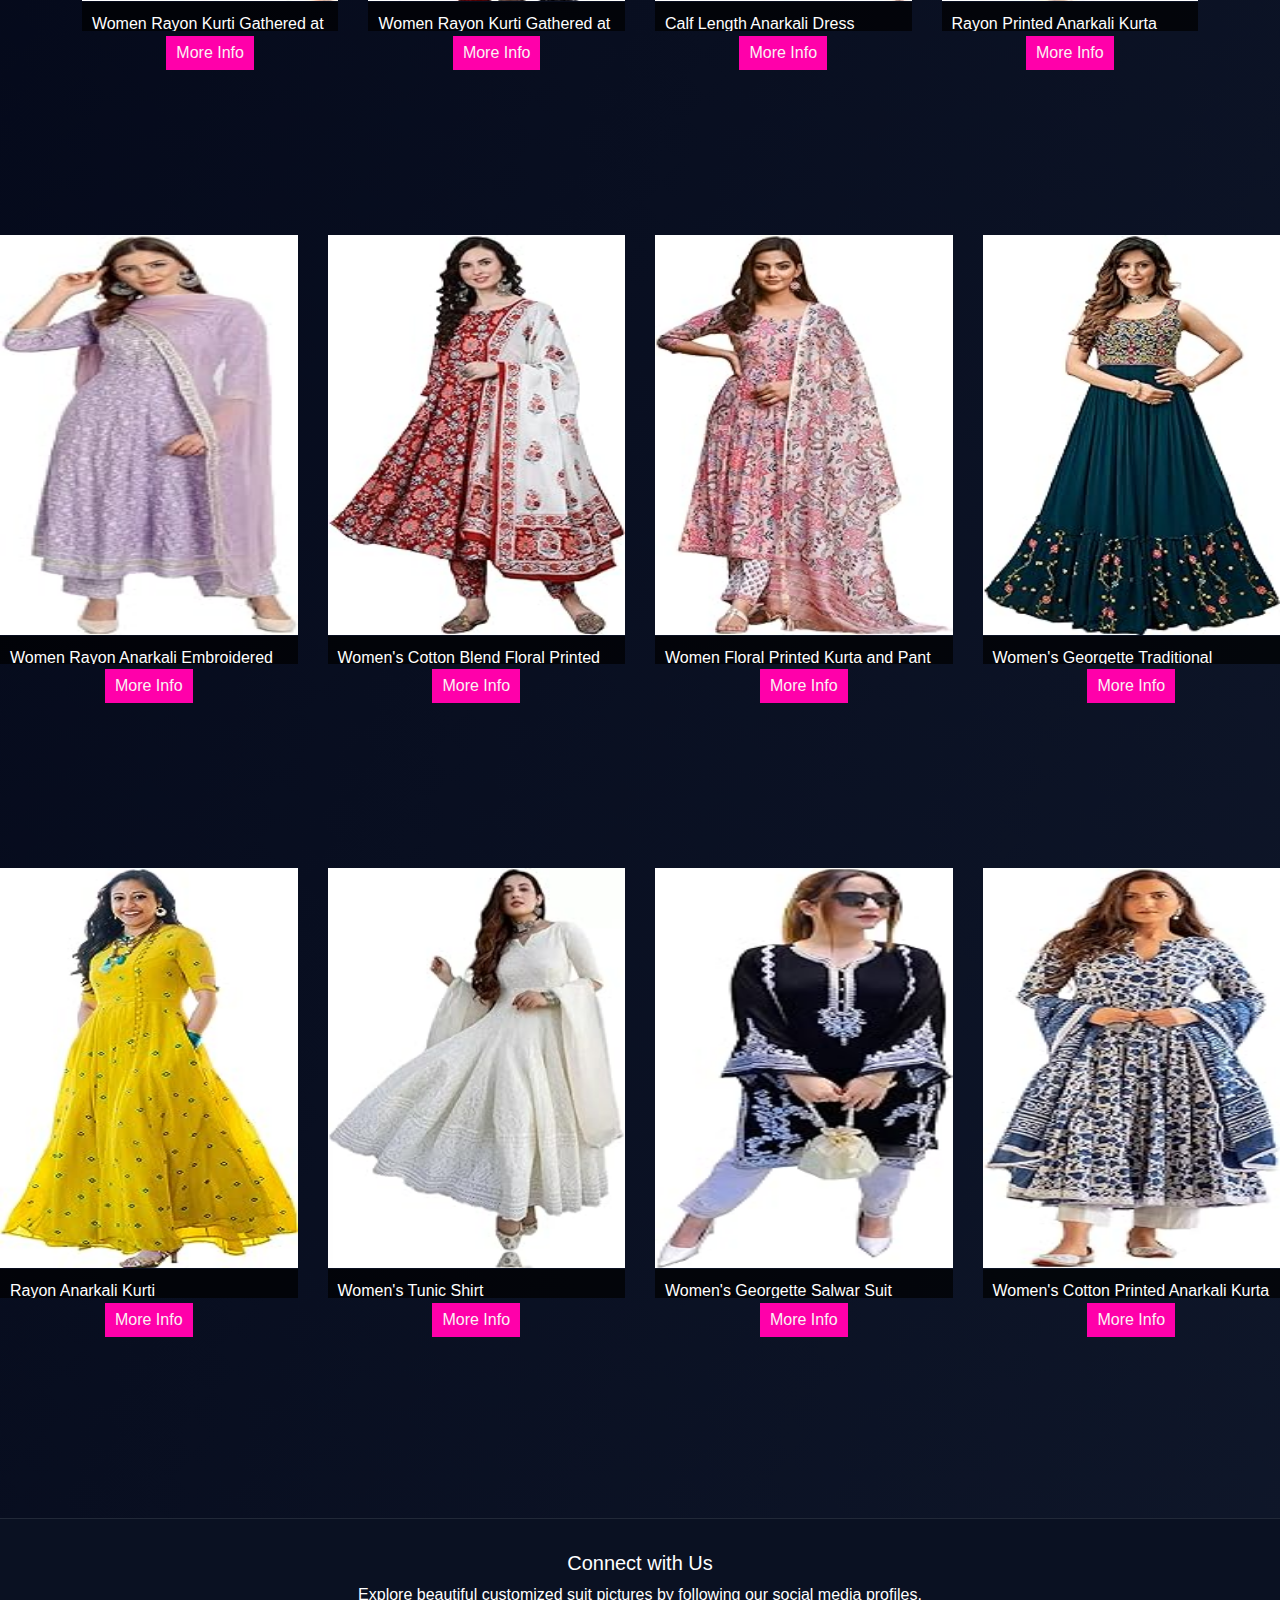
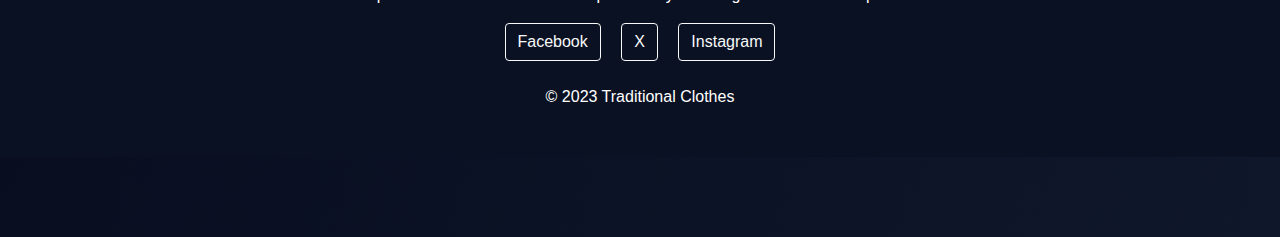
<file: frock.html>
<!DOCTYPE html>
<html lang="en">

<head>
    <meta charset="UTF-8">
    <meta name="viewport" content="width=device-width, initial-scale=1.0">
    <link rel="stylesheet" href="https://cdnjs.cloudflare.com/ajax/libs/font-awesome/6.0.0-beta3/css/all.min.css" integrity="sha512-pzQlG9YV4dZ86jDI/26aT+/O6ZPhN6tfc2LYZ1qzZUnM/Jjlo5R2BLMRgGyJdd6a59VPXz1Rx/uaxCmcEEYAdg==" crossorigin="anonymous" referrerpolicy="no-referrer" />
    <link rel="stylesheet" href="css/styles.css">
    <!-- Below is bootstrap css, helps access classes -->
    <link rel="stylesheet" type="text/css" href="css/bootstrap.css">
    <!-- We will need Jquery file -->
    <script type="text/javascript" src="js/jquery.js"></script>
    <!-- Below javascript file, help in interactivity -->
    <script type="text/javascript" src="js/bootstrap.js"></script>
    <title>Traditional Clothes - Frock</title>
</head>

<body>
    <section class="row">
        <div class="col-md-12">
            <nav class="navbar navbar-expand-md bg-primary navbar-dark">
                <!-- Brand -->
                <a class="navbar-brand order-1 mr-auto" href=''>Our Services</a>

                <!-- Toggler/collapsible Button -->
                <button class="navbar-toggler" type="button" data-toggle="collapse" data-target="#collapsibleNavbar">
                    <span class="navbar-toggler-icon"></span>
                </button>

                <!-- Navbar links -->
                <div class="collapse navbar-collapse order-3" id="collapsibleNavbar">
                    <ul class="navbar-nav ml-auto">
                        <li class="nav-item">
                            <a class="nav-link" href="index.html">Home</a>
                        </li>

                        <li class="nav-item">
                            <a class="nav-link" href="salwar.html">Salwar Suit</a>
                        </li>

                        <li class="nav-item">
                            <a class="nav-link" href="frock.html">Frock Suit</a>
                        </li>

                        <li class="nav-item">
                            <a class="nav-link" href="bridal.html">Bridal Suit</a>
                        </li>
                        <li class="nav-item">
                            <a class="nav-link" href="kurta.html">Kurta</a>
                        </li>

                    </ul>
                </div>
            </nav>
        </div>
    </section>

    <section class="row">
        <div class="col-md-8 offset-md-2">
            <marquee>
                <h1 class="text-center mt-4 text-white">Frock Suits</h1>   
            </marquee> 
        </div>
    </section>
    <br>

    <!-- Section 1 -->
    <section class="section">
        <div class="row">
            <div class="col-md-3">
                <div class="img-card">
                    <img src="images/f1.jpg" alt="Image 1" class="img-fluid">
                </div>
                <div class="img-text">
                    <p>Cotton Kurta Set</p>
                </div>
                <button class="btn-more-info">More Info</button>
            </div>

            <div class="col-md-3">
                <div class="img-card">
                    <img src="images/f2.jpg" alt="Image 1" class="img-fluid">
                </div>
                <div class="img-text">
                    <p>Women Kurti</p>
                </div>
                <button class="btn-more-info">More Info</button>
            </div>

            <div class="col-md-3">
                <div class="img-card">
                    <img src="images/f3.jpg" alt="Image 1" class="img-fluid">
                </div>
                <div class="img-text">
                    <p>Women Kurta with Pant & Dupatta </p>
                </div>
                <button class="btn-more-info">More Info</button>
            </div>

            <div class="col-md-3">
                <div class="img-card">
                    <img src="images/f4.jpg" alt="Image 1" class="img-fluid">
                </div>
                <div class="img-text">
                    <p>Women's Rayon Anarkali Kurta Pant and Dupatta Set</p>
                </div>
                <button class="btn-more-info">More Info</button>
            </div>
        </div>
    </section>

    <!-- Section 2 -->
    <section class="section">
        <div class="row">
            <div class="col-md-3">
                <div class="img-card">
                    <img src="images/f5.jpg" alt="Image 1" class="img-fluid">
                </div>
                <div class="img-text">
                    <p>Women Rayon Kurti Gathered at Waist</p>
                </div>
                <button class="btn-more-info">More Info</button>
            </div>

            <div class="col-md-3">
                <div class="img-card">
                    <img src="images/f6.jpg" alt="Image 1" class="img-fluid">
                </div>
                <div class="img-text">
                    <p>Women Rayon Kurti Gathered at Waist</p>
                </div>
                <button class="btn-more-info">More Info</button>
            </div>

            <div class="col-md-3">
                <div class="img-card">
                    <img src="images/f7.jpg" alt="Image 1" class="img-fluid">
                </div>
                <div class="img-text">
                    <p>Calf Length Anarkali Dress</p>
                </div>
                <button class="btn-more-info">More Info</button>
            </div>

            <div class="col-md-3">
                <div class="img-card">
                    <img src="images/f8.jpg" alt="Image 1" class="img-fluid">
                </div>
                <div class="img-text">
                    <p>Rayon Printed Anarkali Kurta</p>
                </div>
                <button class="btn-more-info">More Info</button>
            </div>
        </div>
    </section>

    <!-- Section 3 -->
    <section class="section">
        <div class="row">
            <div class="col-md-3">
                <div class="img-card">
                    <img src="images/f9.jpg" alt="Image 1" class="img-fluid">
                </div>
                <div class="img-text">
                    <p>Women Rayon Anarkali Embroidered Printed Kurta Pan</p>
                </div>
                <button class="btn-more-info">More Info</button>
            </div>

            <div class="col-md-3">
                <div class="img-card">
                    <img src="images/f10.jpg" alt="Image 1" class="img-fluid">
                </div>
                <div class="img-text">
                    <p>Women's Cotton Blend Floral Printed Anarkali Kurta With</p>
                </div>
                <button class="btn-more-info">More Info</button>
            </div>

            <div class="col-md-3">
                <div class="img-card">
                    <img src="images/f11.jpg" alt="Image 1" class="img-fluid">
                </div>
                <div class="img-text">
                    <p>Women Floral Printed Kurta and Pant Set With Dupatta</p>
                </div>
                <button class="btn-more-info">More Info</button>
            </div>

            <div class="col-md-3">
                <div class="img-card">
                    <img src="images/f12.jpg" alt="Image 1" class="img-fluid">
                </div>
                <div class="img-text">
                    <p>Women's Georgette Traditional Stunning Outfit with Boutique </p>
                </div>
                <button class="btn-more-info">More Info</button>
            </div>
        </div>
    </section>

    <!-- Section 4 -->
    <section class="section">
        <div class="row">
            <div class="col-md-3">
                <div class="img-card">
                    <img src="images/f13.jpg" alt="Image 1" class="img-fluid">
                </div>
                <div class="img-text">
                    <p>Rayon Anarkali Kurti</p>
                </div>
                <button class="btn-more-info">More Info</button>
            </div>

            <div class="col-md-3">
                <div class="img-card">
                    <img src="images/f14.jpg" alt="Image 1" class="img-fluid">
                </div>
                <div class="img-text">
                    <p>Women's Tunic Shirt</p>
                </div>
                <button class="btn-more-info">More Info</button>
            </div>

            <div class="col-md-3">
                <div class="img-card">
                    <img src="images/f15.jpg" alt="Image 1" class="img-fluid">
                </div>
                <div class="img-text">
                    <p>Women's Georgette Salwar Suit </p>
                </div>
                <button class="btn-more-info">More Info</button>
            </div>

            <div class="col-md-3">
                <div class="img-card">
                    <img src="images/f16.jpg" alt="Image 1" class="img-fluid">
                </div>
                <div class="img-text">
                    <p>Women's Cotton Printed Anarkali Kurta With Palazzo & Dupatta Set</p>
                </div>
                <button class="btn-more-info">More Info</button>
            </div>
        </div>
    </section>



    <!-- Footer Section -->
    <section class="row">
        <div class="col-md-12">
            <footer class="text-center mt-3">
                <div class="container">
                    <h5>Connect with Us</h5>
                    <p>Explore beautiful customized suit pictures by following our social media profiles.</p>

                    <!-- Social Media Icons -->
                    <div class="social-icons mt-3">
                        <a href="#" target="_blank" title="Visit our Facebook page" class="btn btn-outline-light btn-social"><i class="fab fa-facebook-f"></i> Facebook</a>
                        <a href="#" target="_blank" title="Follow us on X" class="btn btn-outline-light btn-social"><i class="fab fa-x"></i> X</a>
                        <a href="#" target="_blank" title="Follow us on Instagram" class="btn btn-outline-light btn-social"><i class="fab fa-instagram"></i> Instagram</a>
                    </div>

                    <br>

                    <p>&copy; 2023 Traditional Clothes</p>
                </div>
            </footer>
        </div>
    </section>

</body>

</html>
</file>
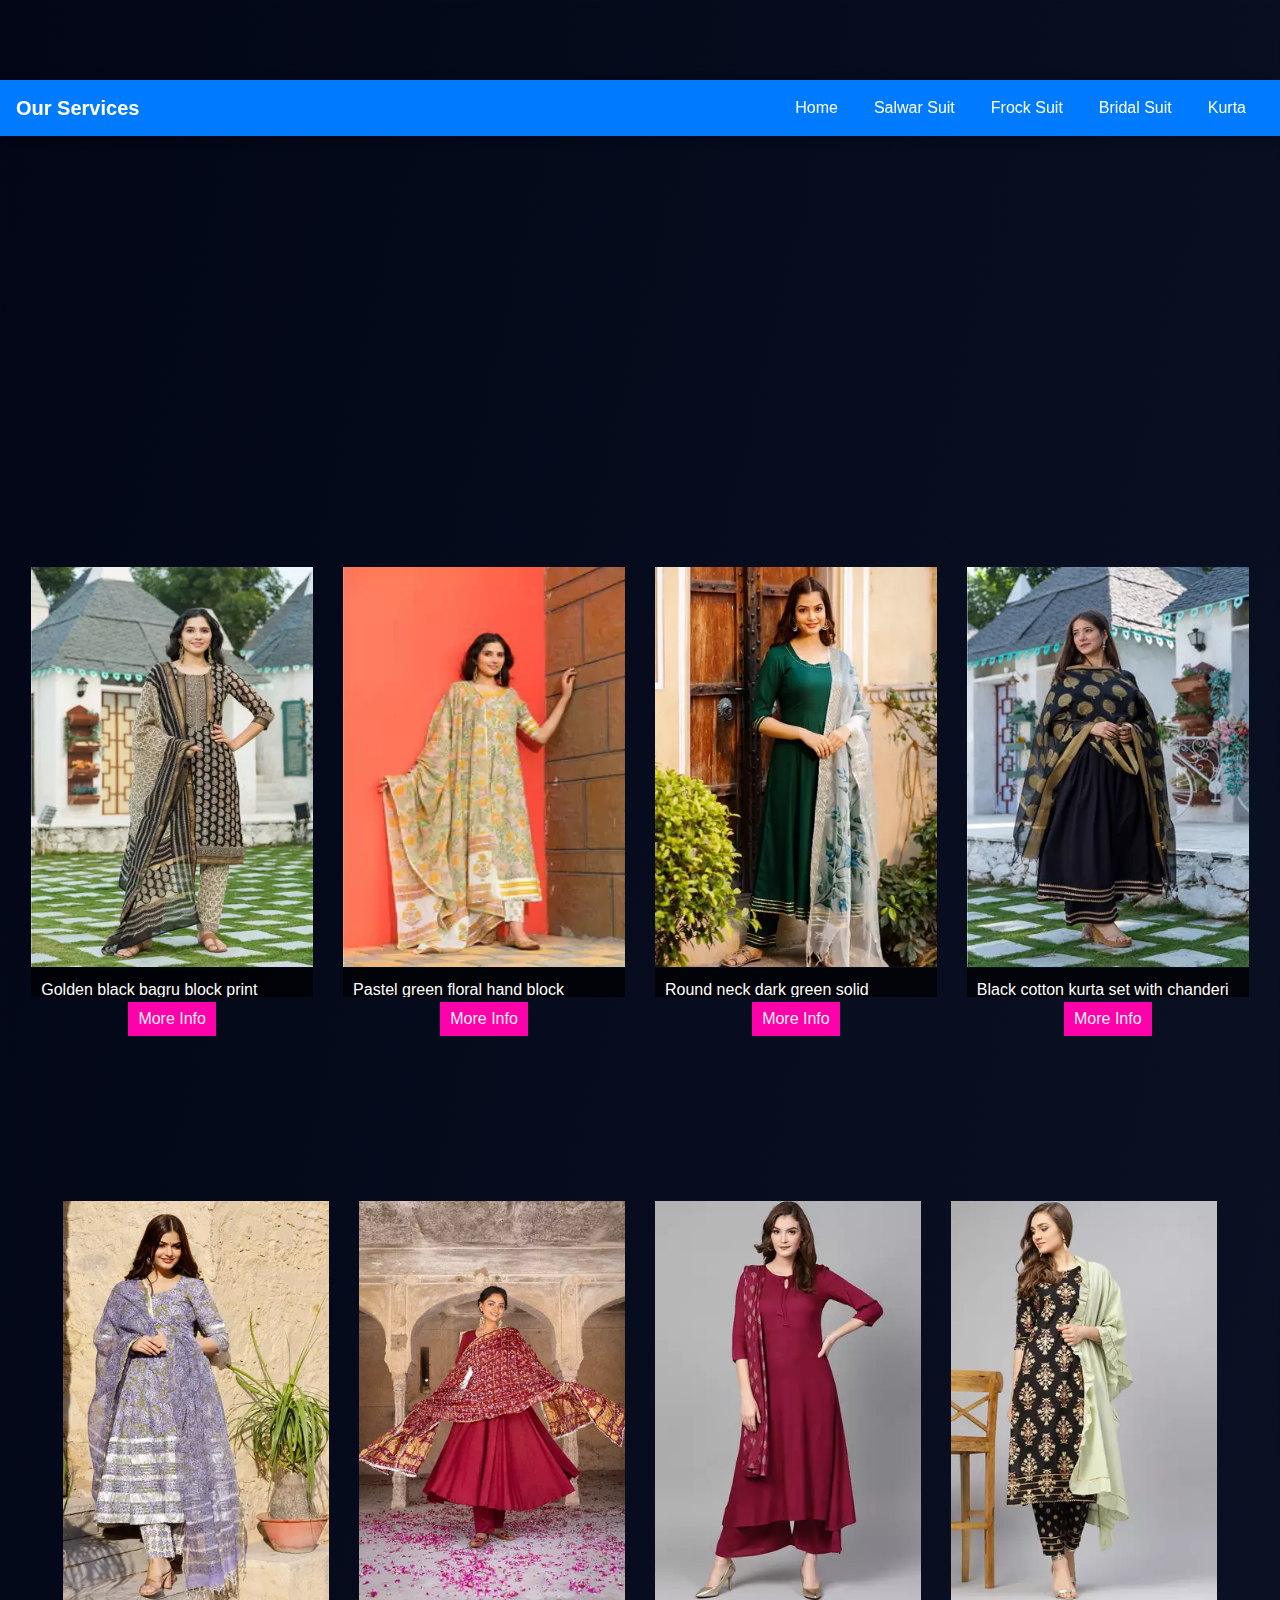
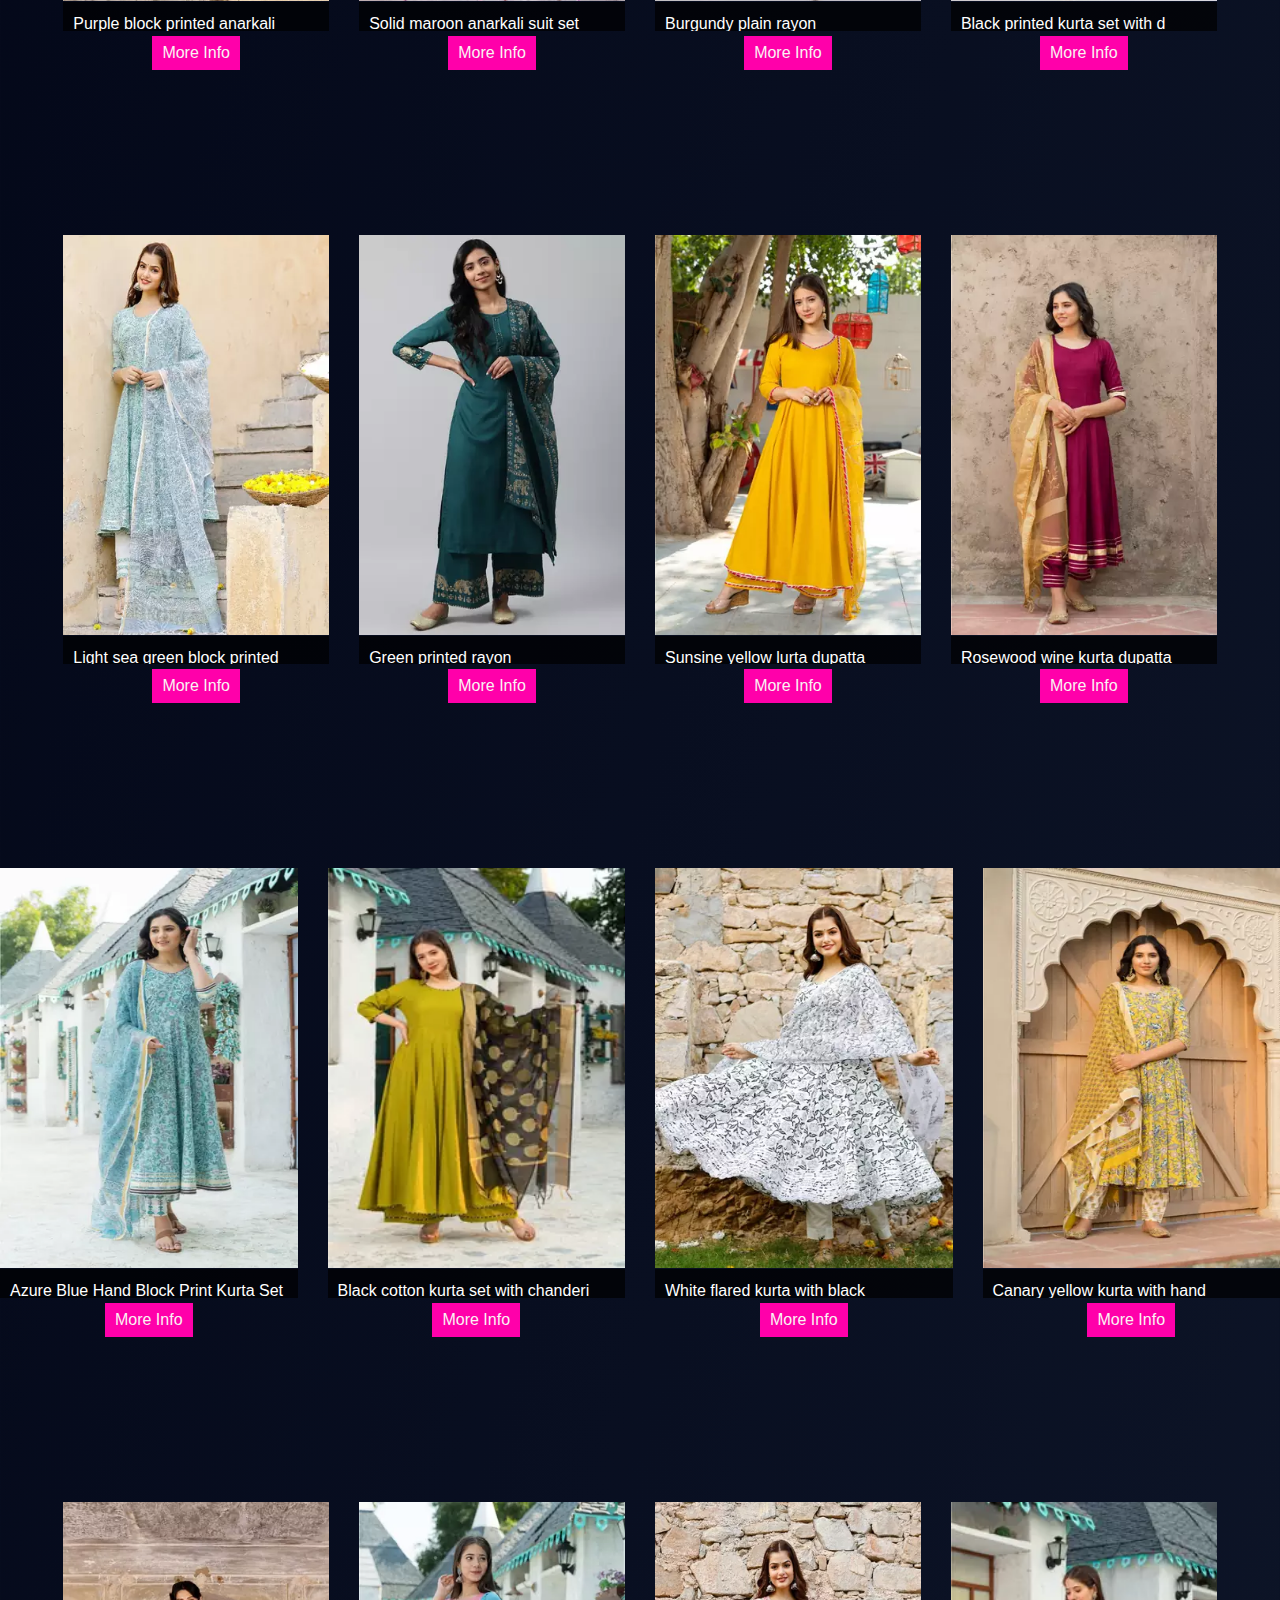
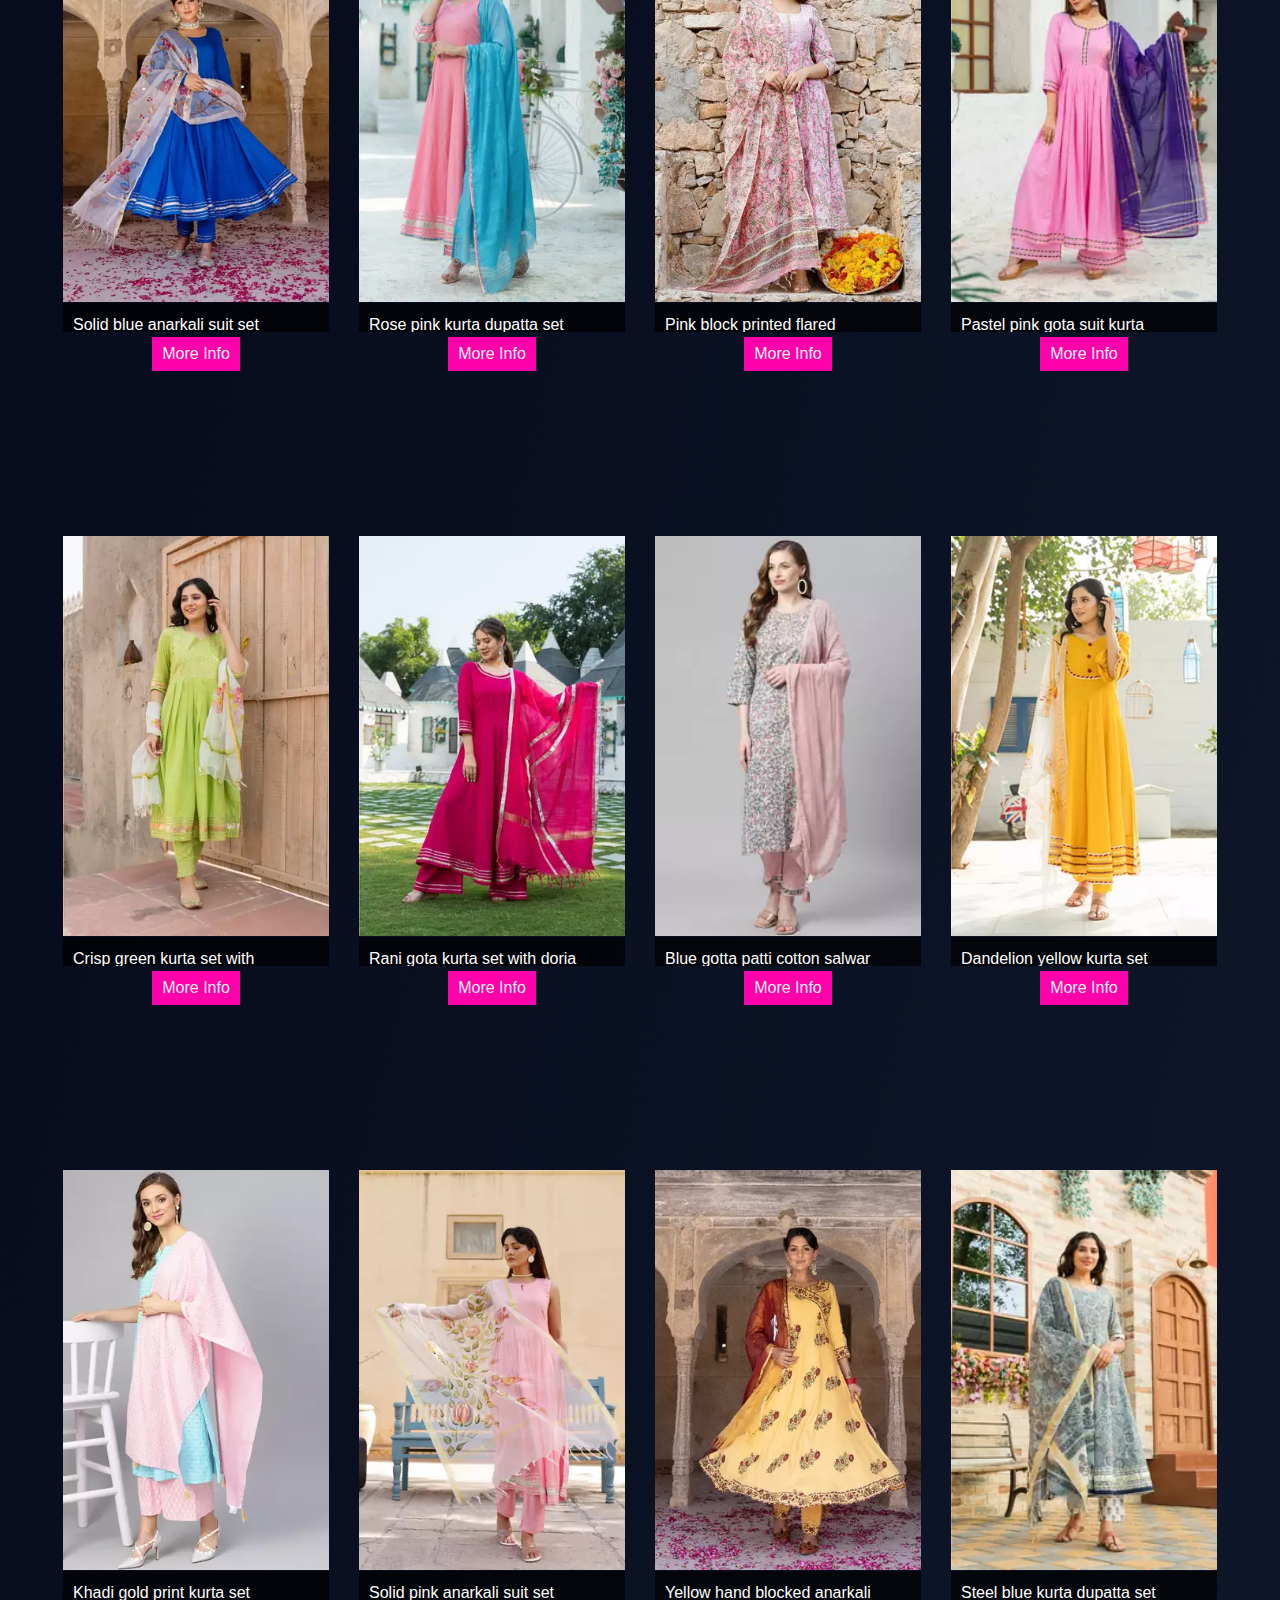
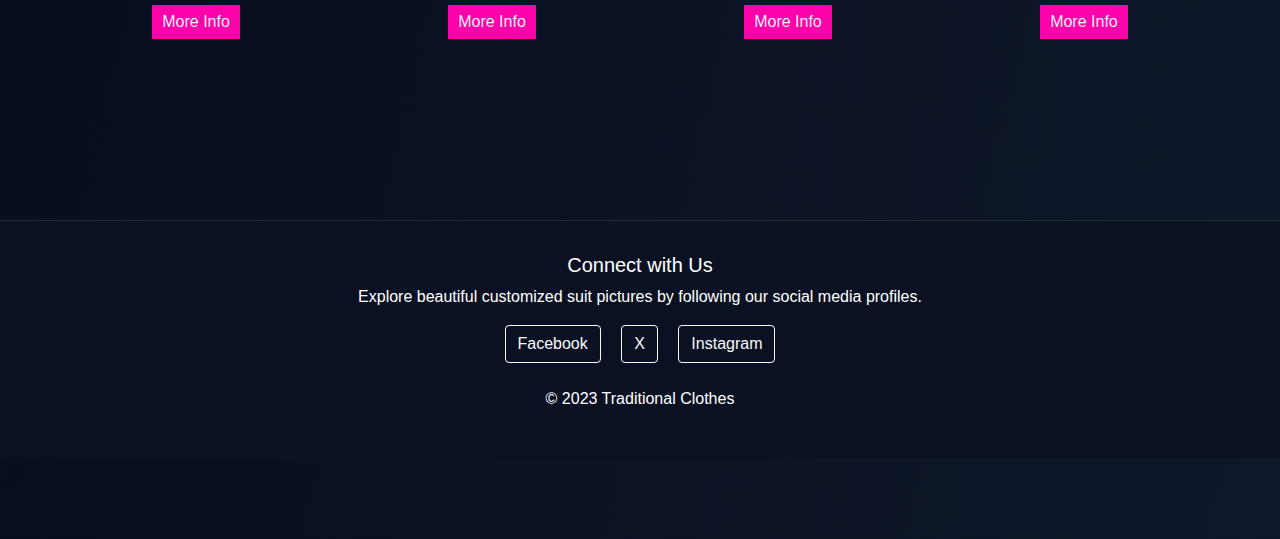
<file: kurta.html>
<!DOCTYPE html>
<html lang="en">

<head>
    <meta charset="UTF-8">
    <meta name="viewport" content="width=device-width, initial-scale=1.0">
    <link rel="stylesheet" href="https://cdnjs.cloudflare.com/ajax/libs/font-awesome/6.0.0-beta3/css/all.min.css" integrity="sha512-pzQlG9YV4dZ86jDI/26aT+/O6ZPhN6tfc2LYZ1qzZUnM/Jjlo5R2BLMRgGyJdd6a59VPXz1Rx/uaxCmcEEYAdg==" crossorigin="anonymous" referrerpolicy="no-referrer" />
    <link rel="stylesheet" href="css/styles.css">
    <!-- Below is bootstrap css, helps access classes -->
    <link rel="stylesheet" type="text/css" href="css/bootstrap.css">
    <!-- We will need Jquery file -->
    <script type="text/javascript" src="js/jquery.js"></script>
    <!-- Below javascript file, help in interactivity -->
    <script type="text/javascript" src="js/bootstrap.js"></script>
    <title>Traditional Clothes - Salwar</title>
</head>

<body>
    <section class="row">
        <div class="col-md-12">
            <nav class="navbar navbar-expand-md bg-primary navbar-dark">
                <!-- Brand -->
                <a class="navbar-brand order-1 mr-auto" href=''>Our Services</a>

                <!-- Toggler/collapsible Button -->
                <button class="navbar-toggler" type="button" data-toggle="collapse" data-target="#collapsibleNavbar">
                    <span class="navbar-toggler-icon"></span>
                </button>

                <!-- Navbar links -->
                <div class="collapse navbar-collapse order-3" id="collapsibleNavbar">
                    <ul class="navbar-nav ml-auto">
                        <li class="nav-item">
                            <a class="nav-link" href="index.html">Home</a>
                        </li>

                        <li class="nav-item">
                            <a class="nav-link" href="salwar.html">Salwar Suit</a>
                        </li>

                        <li class="nav-item">
                            <a class="nav-link" href="frock.html">Frock Suit</a>
                        </li>

                        <li class="nav-item">
                            <a class="nav-link" href="bridal.html">Bridal Suit</a>
                        </li>
                        <li class="nav-item">
                            <a class="nav-link" href="kurta.html">Kurta</a>
                        </li>

                    </ul>
                </div>
            </nav>
        </div>
    </section>

    <section class="row">
        <div class="col-md-8 offset-md-2">
            <marquee>  
                <h1 class="text-center mt-4 text-white">Kurta Suits</h1>    
            </marquee>
        </div>
    </section>
    <br>

     <!-- Section 1 -->
    <section class="section">
        <div class="row">
            <div class="col-md-3">
                <div class="img-card">
                    <img src="images/k1.webp" alt="Image 1" class="img-fluid">
                </div>
                <div class="img-text">
                    <p>                     
                        Golden black bagru block print
                    </p>
                </div>
                <button class="btn-more-info">More Info</button>
            </div>

            <div class="col-md-3">
                <div class="img-card">
                    <img src="images/k2.webp" alt="Image 1" class="img-fluid">
                </div>
                <div class="img-text">
                    <p>
                        Pastel green floral hand block 
                    <p>
                </div>
                <button class="btn-more-info">More Info</button>
            </div>

            <div class="col-md-3">
                <div class="img-card">
                    <img src="images/k3.webp" alt="Image 1" class="img-fluid">
                </div>
                <div class="img-text">
                    <p>Round neck dark green solid </p>
                </div>
                <button class="btn-more-info">More Info</button>
            </div>

            <div class="col-md-3">
                <div class="img-card">
                    <img src="images/k4.webp" alt="Image 1" class="img-fluid">
                </div>
                <div class="img-text">
                    <p>Black cotton kurta set with chanderi dupatta</p>
                </div>
                <button class="btn-more-info">More Info</button>
            </div>
        </div>
    </section>

    <!-- Section 2 -->
    <section class="section">
        <div class="row">
            <div class="col-md-3">
                <div class="img-card">
                    <img src="images/k5.webp" alt="Image 1" class="img-fluid">
                </div>
                <div class="img-text">
                    <p>Purple block printed anarkali</p>
                </div>
                <button class="btn-more-info">More Info</button>
            </div>

            <div class="col-md-3">
                <div class="img-card">
                    <img src="images/k6.webp" alt="Image 1" class="img-fluid">
                </div>
                <div class="img-text">
                    <p>Solid maroon anarkali suit set</p>
                </div>
                <button class="btn-more-info">More Info</button>
            </div>

            <div class="col-md-3">
                <div class="img-card">
                    <img src="images/k7.webp" alt="Image 1" class="img-fluid">
                </div>
                <div class="img-text">
                    <p>Burgundy plain rayon </p>
                </div>
                <button class="btn-more-info">More Info</button>
            </div>

            <div class="col-md-3">
                <div class="img-card">
                    <img src="images/k8.webp" alt="Image 1" class="img-fluid">
                </div>
                <div class="img-text">
                    <p>Black printed kurta set with d</p>
                </div>
                <button class="btn-more-info">More Info</button>
            </div>
        </div>
    </section>

    <!-- Section 3 -->
    <section class="section">
        <div class="row">
            <div class="col-md-3">
                <div class="img-card">
                    <img src="images/k9.webp" alt="Image 1" class="img-fluid">
                </div>
                <div class="img-text">
                    <p>Light sea green block printed</p>
                </div>
                <button class="btn-more-info">More Info</button>
            </div>

            <div class="col-md-3">
                <div class="img-card">
                    <img src="images/k10.webp" alt="Image 1" class="img-fluid">
                </div>
                <div class="img-text">
                    <p>Green printed rayon</p>
                </div>
                <button class="btn-more-info">More Info</button>
            </div>

            <div class="col-md-3">
                <div class="img-card">
                    <img src="images/k11.webp" alt="Image 1" class="img-fluid">
                </div>
                <div class="img-text">
                    <p>Sunsine yellow lurta dupatta</p>
                </div>
                <button class="btn-more-info">More Info</button>
            </div>

            <div class="col-md-3">
                <div class="img-card">
                    <img src="images/k12.webp" alt="Image 1" class="img-fluid">
                </div>
                <div class="img-text">
                    <p>Rosewood wine kurta dupatta</p>
                </div>
                <button class="btn-more-info">More Info</button>
            </div>
        </div>
    </section>

    <!-- Section 4 -->
    <section class="section">
        <div class="row">
            <div class="col-md-3">
                <div class="img-card">
                    <img src="images/k13.webp" alt="Image 1" class="img-fluid">
                </div>
                <div class="img-text">
                    <p>Azure Blue Hand Block Print Kurta Set with Doria Dupatta</p>
                </div>
                <button class="btn-more-info">More Info</button>
            </div>

            <div class="col-md-3">
                <div class="img-card">
                    <img src="images/k14.webp" alt="Image 1" class="img-fluid">
                </div>
                <div class="img-text">
                    <p>Black cotton kurta set with chanderi dupatta</p>
                </div>
                <button class="btn-more-info">More Info</button>
            </div>

            <div class="col-md-3">
                <div class="img-card">
                    <img src="images/k15.webp" alt="Image 1" class="img-fluid">
                </div>
                <div class="img-text">
                    <p>White flared kurta with black</p>
                </div>
                <button class="btn-more-info">More Info</button>
            </div>

            <div class="col-md-3">
                <div class="img-card">
                    <img src="images/k16.webp" alt="Image 1" class="img-fluid">
                </div>
                <div class="img-text">
                    <p>Canary yellow kurta with hand</p>
                </div>
                <button class="btn-more-info">More Info</button>
            </div>
        </div>
    </section>

    <!-- Section 5 -->
    <section class="section">
        <div class="row">
            <div class="col-md-3">
                <div class="img-card">
                    <img src="images/k17.webp" alt="Image 1" class="img-fluid">
                </div>
                <div class="img-text">
                    <p>Solid blue anarkali suit set </p>
                </div>
                <button class="btn-more-info">More Info</button>
            </div>

            <div class="col-md-3">
                <div class="img-card">
                    <img src="images/k18.webp" alt="Image 1" class="img-fluid">
                </div>
                <div class="img-text">
                    <p>Rose pink kurta dupatta set</p>
                </div>
                <button class="btn-more-info">More Info</button>
            </div>

            <div class="col-md-3">
                <div class="img-card">
                    <img src="images/k19.webp" alt="Image 1" class="img-fluid">
                </div>
                <div class="img-text">
                    <p>Pink block printed flared </p>
                </div>
                <button class="btn-more-info">More Info</button>
            </div>

            <div class="col-md-3">
                <div class="img-card">
                    <img src="images/k20.webp" alt="Image 1" class="img-fluid">
                </div>
                <div class="img-text">
                    <p>Pastel pink gota suit kurta </p>
                </div>
                <button class="btn-more-info">More Info</button>
            </div>
        </div>
    </section>


    <!-- Section 6 -->
    <section class="section">
        <div class="row">
            <div class="col-md-3">
                <div class="img-card">
                    <img src="images/k21.webp" alt="Image 1" class="img-fluid">
                </div>
                <div class="img-text">
                    <p>Crisp green kurta set with</p>
                </div>
                <button class="btn-more-info">More Info</button>
            </div>

            <div class="col-md-3">
                <div class="img-card">
                    <img src="images/k22.webp" alt="Image 1" class="img-fluid">
                </div>
                <div class="img-text">
                    <p>Rani gota kurta set with doria </p>
                </div>
                <button class="btn-more-info">More Info</button>
            </div>

            <div class="col-md-3">
                <div class="img-card">
                    <img src="images/k23.webp" alt="Image 1" class="img-fluid">
                </div>
                <div class="img-text">
                    <p>Blue gotta patti cotton salwar</p>
                </div>
                <button class="btn-more-info">More Info</button>
            </div>

            <div class="col-md-3">
                <div class="img-card">
                    <img src="images/k24.webp" alt="Image 1" class="img-fluid">
                </div>
                <div class="img-text">
                    <p>Dandelion yellow kurta set </p>
                </div>
                <button class="btn-more-info">More Info</button>
            </div>
        </div>
    </section>

        <!-- Section 7 -->
    <section class="section">
        <div class="row">
            <div class="col-md-3">
                <div class="img-card">
                    <img src="images/k25.webp" alt="Image 1" class="img-fluid">
                </div>
                <div class="img-text">
                    <p>Khadi gold print kurta set </p>
                </div>
                <button class="btn-more-info">More Info</button>
            </div>

            <div class="col-md-3">
                <div class="img-card">
                    <img src="images/k26.webp" alt="Image 1" class="img-fluid">
                </div>
                <div class="img-text">
                    <p>Solid pink anarkali suit set</p>
                </div>
                <button class="btn-more-info">More Info</button>
            </div>

            <div class="col-md-3">
                <div class="img-card">
                    <img src="images/k27.webp" alt="Image 1" class="img-fluid">
                </div>
                <div class="img-text">
                    <p>Yellow hand blocked anarkali </p>
                </div>
                <button class="btn-more-info">More Info</button>
            </div>

            <div class="col-md-3">
                <div class="img-card">
                    <img src="images/k28.webp" alt="Image 1" class="img-fluid">
                </div>
                <div class="img-text">
                    <p>Steel blue kurta dupatta set </p>
                </div>
                <button class="btn-more-info">More Info</button>
            </div>
        </div>
    </section>





    <!-- Footer Section -->
    <section class="row">
        <div class="col-md-12">
            <footer class="text-center mt-3">
                <div class="container">
                    <h5>Connect with Us</h5>
                    <p>Explore beautiful customized suit pictures by following our social media profiles.</p>

                    <!-- Social Media Icons -->
                    <div class="social-icons mt-3">
                        <a href="#" target="_blank" title="Visit our Facebook page" class="btn btn-outline-light btn-social"><i class="fab fa-facebook-f"></i> Facebook</a>
                        <a href="#" target="_blank" title="Follow us on X" class="btn btn-outline-light btn-social"><i class="fab fa-x"></i> X</a>
                        <a href="#" target="_blank" title="Follow us on Instagram" class="btn btn-outline-light btn-social"><i class="fab fa-instagram"></i> Instagram</a>
                    </div>

                    <br>

                    <p>&copy; 2023 Traditional Clothes</p>
                </div>
            </footer>
        </div>
    </section>

</body>

</html>
</file>
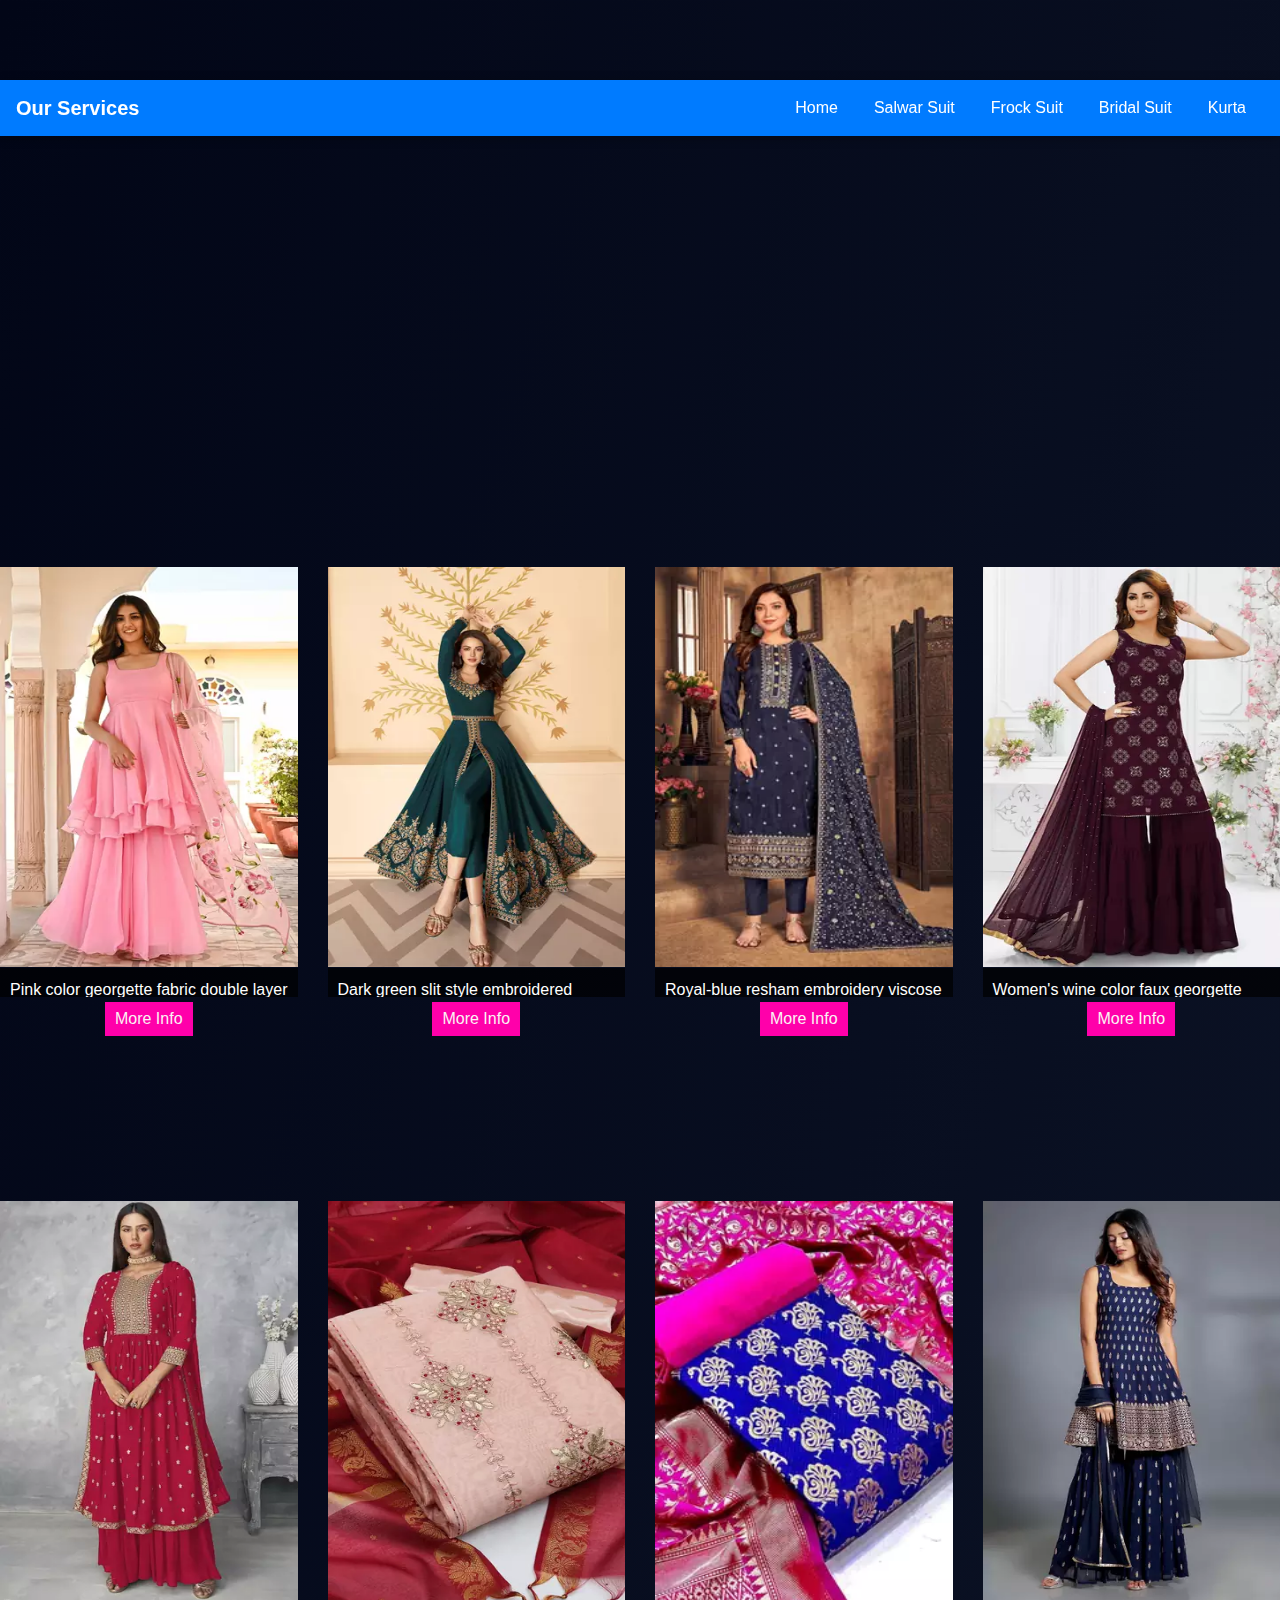
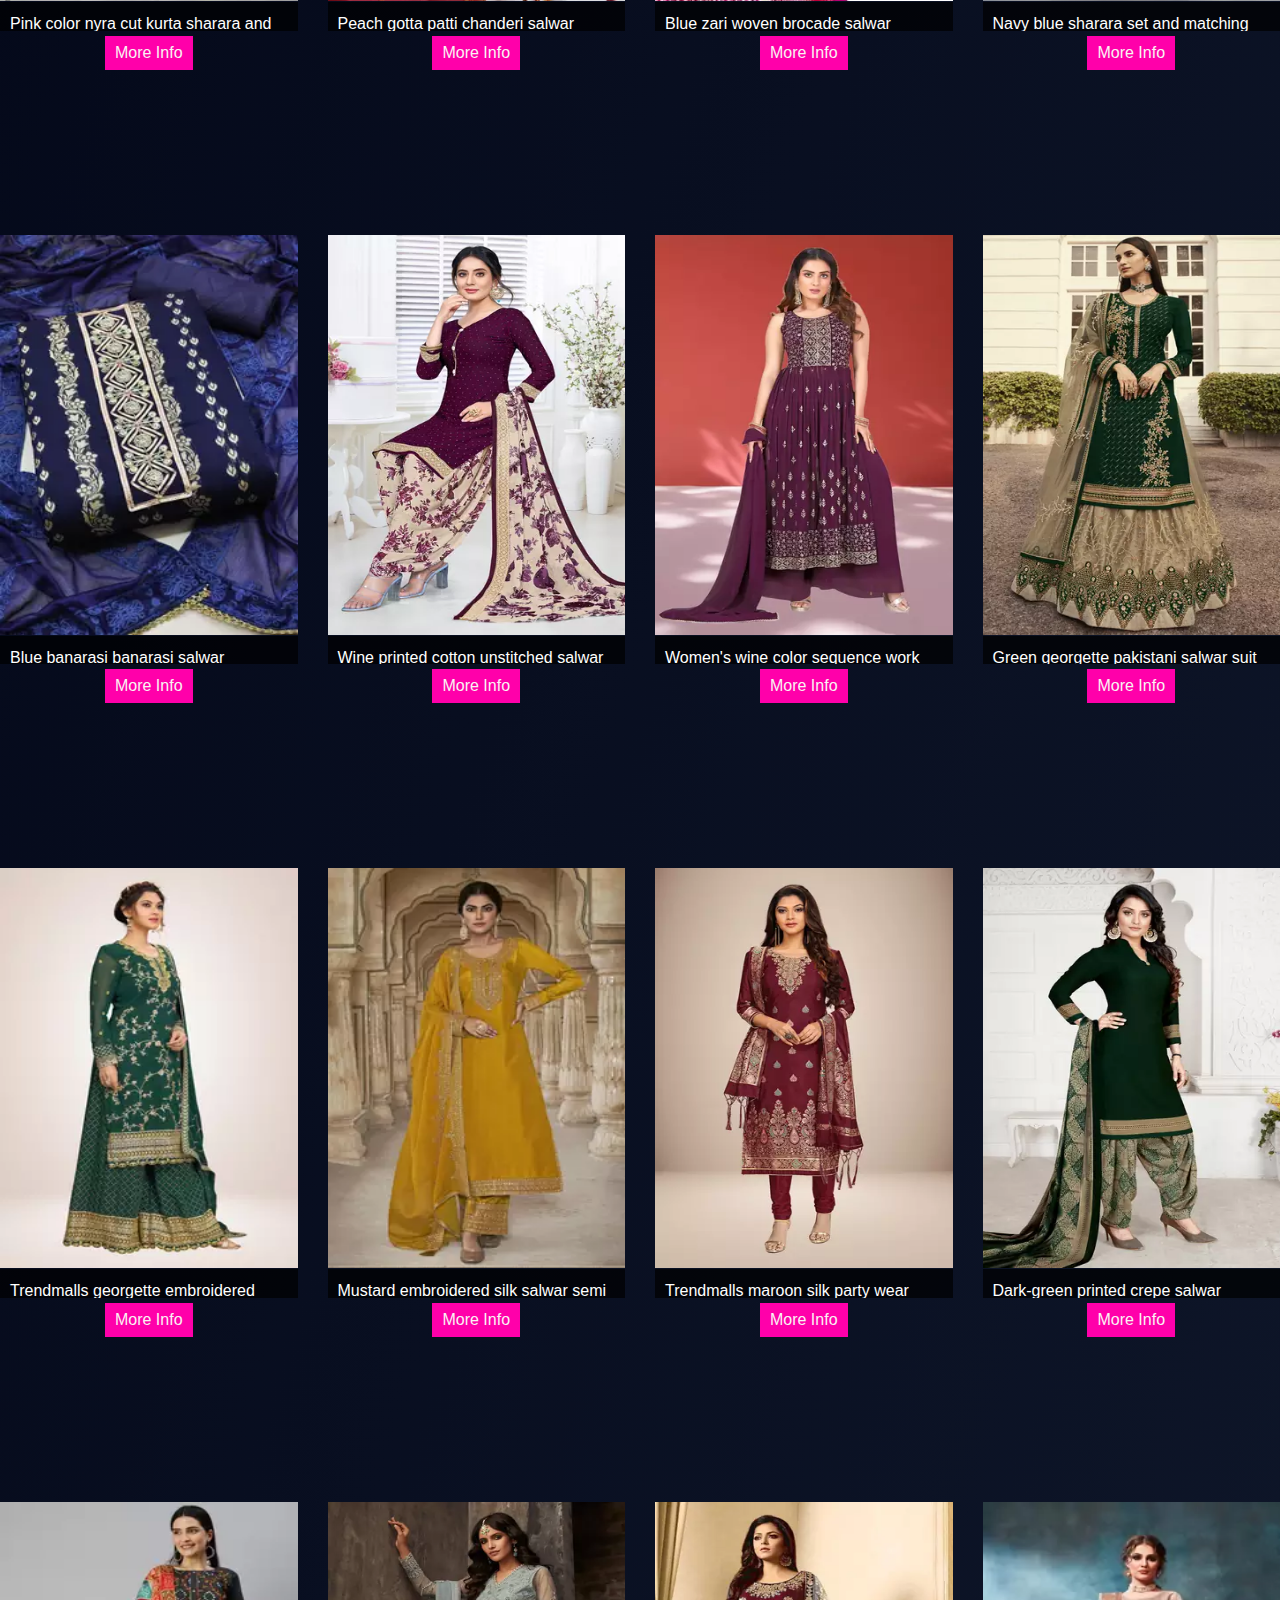
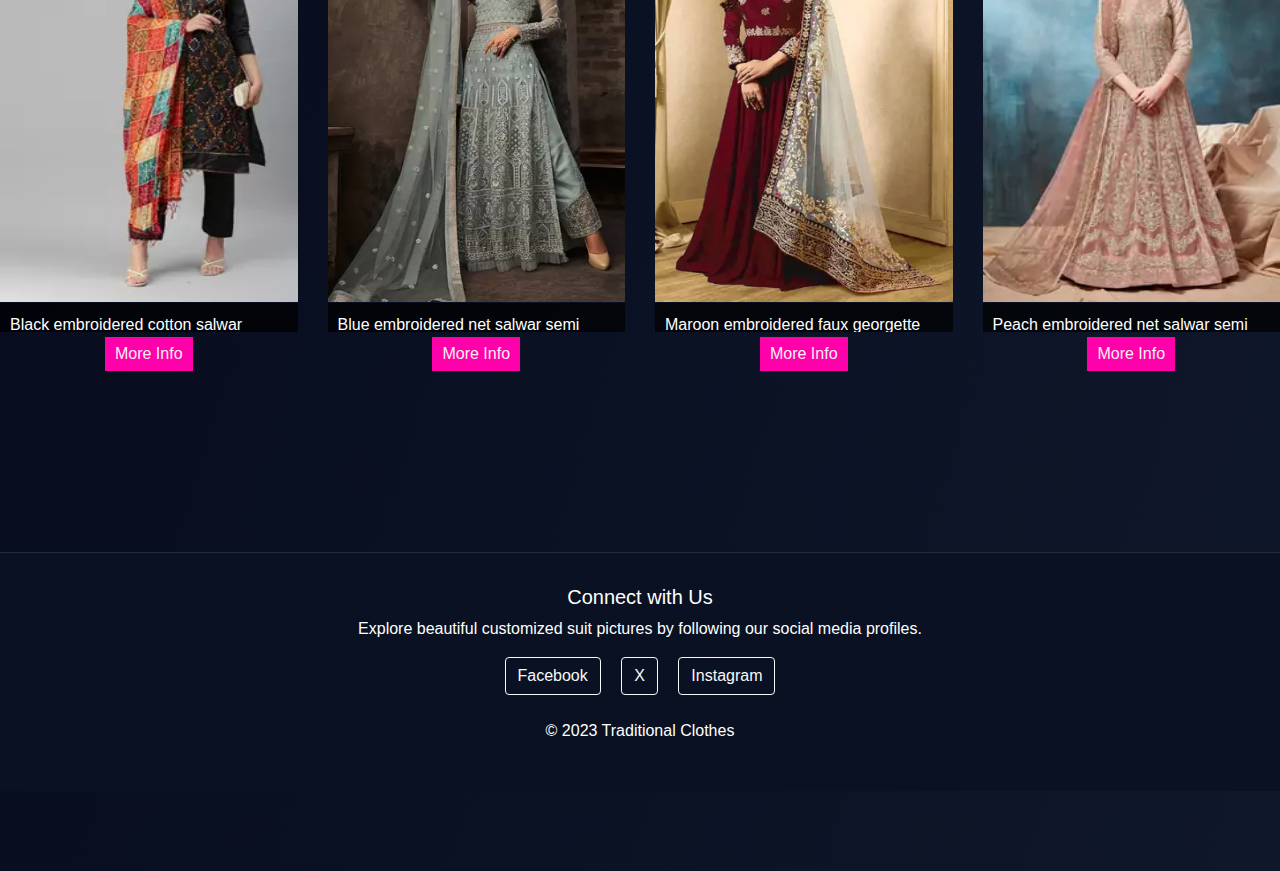
<file: salwar.html>
<!DOCTYPE html>
<html lang="en">

<head>
    <meta charset="UTF-8">
    <meta name="viewport" content="width=device-width, initial-scale=1.0">
    <link rel="stylesheet" href="https://cdnjs.cloudflare.com/ajax/libs/font-awesome/6.0.0-beta3/css/all.min.css" integrity="sha512-pzQlG9YV4dZ86jDI/26aT+/O6ZPhN6tfc2LYZ1qzZUnM/Jjlo5R2BLMRgGyJdd6a59VPXz1Rx/uaxCmcEEYAdg==" crossorigin="anonymous" referrerpolicy="no-referrer" />
    <link rel="stylesheet" href="css/styles.css">
    <!-- Below is bootstrap css, helps access classes -->
    <link rel="stylesheet" type="text/css" href="css/bootstrap.css">
    <!-- We will need Jquery file -->
    <script type="text/javascript" src="js/jquery.js"></script>
    <!-- Below javascript file, help in interactivity -->
    <script type="text/javascript" src="js/bootstrap.js"></script>
    <title>Traditional Clothes - Salwar</title>
</head>

<body>
    <section class="row">
        <div class="col-md-12">
            <nav class="navbar navbar-expand-md bg-primary navbar-dark">
                <!-- Brand -->
                <a class="navbar-brand order-1 mr-auto" href=''>Our Services</a>

                <!-- Toggler/collapsible Button -->
                <button class="navbar-toggler" type="button" data-toggle="collapse" data-target="#collapsibleNavbar">
                    <span class="navbar-toggler-icon"></span>
                </button>

                <!-- Navbar links -->
                <div class="collapse navbar-collapse order-3" id="collapsibleNavbar">
                    <ul class="navbar-nav ml-auto">
                        <li class="nav-item">
                            <a class="nav-link" href="index.html">Home</a>
                        </li>

                        <li class="nav-item">
                            <a class="nav-link" href="salwar.html">Salwar Suit</a>
                        </li>

                        <li class="nav-item">
                            <a class="nav-link" href="frock.html">Frock Suit</a>
                        </li>

                        <li class="nav-item">
                            <a class="nav-link" href="bridal.html">Bridal Suit</a>
                        </li>
                        <li class="nav-item">
                            <a class="nav-link" href="kurta.html">Kurta</a>
                        </li>

                    </ul>
                </div>
            </nav>
        </div>
    </section>

    <section class="row">
        <div class="col-md-8 offset-md-2">
            <marquee>  
                <h1 class="text-center mt-4 text-white">Salwar Suits</h1>    
            </marquee>
        </div>
    </section>
    <br>

    <!-- Section 1 -->
    <section class="section">
        <div class="row">
            <div class="col-md-3">
                <div class="img-card">
                    <img src="images/s1.webp" alt="Image 1" class="img-fluid">
                </div>
                <div class="img-text">
                    <p>
                       Pink color georgette fabric double layer kurta palazzo set with printed dupatta stitched
                    </p>
                </div>
                <button class="btn-more-info">More Info</button>
            </div>

            <div class="col-md-3">
                <div class="img-card">
                    <img src="images/s2.webp" alt="Image 1" class="img-fluid">
                </div>
                <div class="img-text">
                    <p>
                        Dark green slit style embroidered anarkali pants suit semi stitched
                    <p>
                </div>
                <button class="btn-more-info">More Info</button>
            </div>

            <div class="col-md-3">
                <div class="img-card">
                    <img src="images/s3.webp" alt="Image 1" class="img-fluid">
                </div>
                <div class="img-text">
                    <p>Royal-blue resham embroidery viscose salwar semi stitched</p>
                </div>
                <button class="btn-more-info">More Info</button>
            </div>

            <div class="col-md-3">
                <div class="img-card">
                    <img src="images/s4.webp" alt="Image 1" class="img-fluid">
                </div>
                <div class="img-text">
                    <p>Women's wine color faux georgette sequence work partywear kurta sharara set stitched</p>
                </div>
                <button class="btn-more-info">More Info</button>
            </div>
        </div>
    </section>

    <!-- Section 2 -->
    <section class="section">
        <div class="row">
            <div class="col-md-3">
                <div class="img-card">
                    <img src="images/s5.webp" alt="Image 1" class="img-fluid">
                </div>
                <div class="img-text">
                    <p>Pink color nyra cut kurta sharara and dupatta set readymade kurta sharara set stitched</p>
                </div>
                <button class="btn-more-info">More Info</button>
            </div>

            <div class="col-md-3">
                <div class="img-card">
                    <img src="images/s6.webp" alt="Image 1" class="img-fluid">
                </div>
                <div class="img-text">
                    <p>Peach gotta patti chanderi salwar unstitched</p>
                </div>
                <button class="btn-more-info">More Info</button>
            </div>

            <div class="col-md-3">
                <div class="img-card">
                    <img src="images/s7.webp" alt="Image 1" class="img-fluid">
                </div>
                <div class="img-text">
                    <p>Blue zari woven brocade salwar unstitched</p>
                </div>
                <button class="btn-more-info">More Info</button>
            </div>

            <div class="col-md-3">
                <div class="img-card">
                    <img src="images/s8.webp" alt="Image 1" class="img-fluid">
                </div>
                <div class="img-text">
                    <p>Navy blue sharara set and matching kurta top with gold butis, embroidered and a matching dupatta. stitched</p>
                </div>
                <button class="btn-more-info">More Info</button>
            </div>
        </div>
    </section>

    <!-- Section 3 -->
    <section class="section">
        <div class="row">
            <div class="col-md-3">
                <div class="img-card">
                    <img src="images/s9.webp" alt="Image 1" class="img-fluid">
                </div>
                <div class="img-text">
                    <p>Blue banarasi banarasi salwar unstitched</p>
                </div>
                <button class="btn-more-info">More Info</button>
            </div>

            <div class="col-md-3">
                <div class="img-card">
                    <img src="images/s10.webp" alt="Image 1" class="img-fluid">
                </div>
                <div class="img-text">
                    <p>Wine printed cotton unstitched salwar salwar suit material</p>
                </div>
                <button class="btn-more-info">More Info</button>
            </div>

            <div class="col-md-3">
                <div class="img-card">
                    <img src="images/s11.webp" alt="Image 1" class="img-fluid">
                </div>
                <div class="img-text">
                    <p>Women's wine color sequence work nyra cut kurta plazzo set stitched</p>
                </div>
                <button class="btn-more-info">More Info</button>
            </div>

            <div class="col-md-3">
                <div class="img-card">
                    <img src="images/s12.webp" alt="Image 1" class="img-fluid">
                </div>
                <div class="img-text">
                    <p>Green georgette pakistani salwar suit semi stitched</p>
                </div>
                <button class="btn-more-info">More Info</button>
            </div>
        </div>
    </section>

    <!-- Section 4 -->
    <section class="section">
        <div class="row">
            <div class="col-md-3">
                <div class="img-card">
                    <img src="images/s13.webp" alt="Image 1" class="img-fluid">
                </div>
                <div class="img-text">
                    <p>Trendmalls georgette embroidered party wear kurta pant with dupatta salwar suit set stitched</p>
                </div>
                <button class="btn-more-info">More Info</button>
            </div>

            <div class="col-md-3">
                <div class="img-card">
                    <img src="images/s14.webp" alt="Image 1" class="img-fluid">
                </div>
                <div class="img-text">
                    <p>Mustard embroidered silk salwar semi stitched</p>
                </div>
                <button class="btn-more-info">More Info</button>
            </div>

            <div class="col-md-3">
                <div class="img-card">
                    <img src="images/s15.webp" alt="Image 1" class="img-fluid">
                </div>
                <div class="img-text">
                    <p>Trendmalls maroon silk party wear kurta pant with dupatta salwar suit set stitched</p>
                </div>
                <button class="btn-more-info">More Info</button>
            </div>

            <div class="col-md-3">
                <div class="img-card">
                    <img src="images/s16.webp" alt="Image 1" class="img-fluid">
                </div>
                <div class="img-text">
                    <p>Dark-green printed crepe salwar unstitched</p>
                </div>
                <button class="btn-more-info">More Info</button>
            </div>
        </div>
    </section>

    <!-- Section 5 -->
    <section class="section">
        <div class="row">
            <div class="col-md-3">
                <div class="img-card">
                    <img src="images/s17.webp" alt="Image 1" class="img-fluid">
                </div>
                <div class="img-text">
                    <p>Black embroidered cotton salwar unstitched</p>
                </div>
                <button class="btn-more-info">More Info</button>
            </div>

            <div class="col-md-3">
                <div class="img-card">
                    <img src="images/s18.webp" alt="Image 1" class="img-fluid">
                </div>
                <div class="img-text">
                    <p>Blue embroidered net salwar semi stitched</p>
                </div>
                <button class="btn-more-info">More Info</button>
            </div>

            <div class="col-md-3">
                <div class="img-card">
                    <img src="images/s19.webp" alt="Image 1" class="img-fluid">
                </div>
                <div class="img-text">
                    <p>Maroon embroidered faux georgette anarkali suit semi stitched</p>
                </div>
                <button class="btn-more-info">More Info</button>
            </div>

            <div class="col-md-3">
                <div class="img-card">
                    <img src="images/s20.webp" alt="Image 1" class="img-fluid">
                </div>
                <div class="img-text">
                    <p>Peach embroidered net salwar semi stitched</p>
                </div>
                <button class="btn-more-info">More Info</button>
            </div>
        </div>
    </section>


    <!-- Footer Section -->
    <section class="row">
        <div class="col-md-12">
            <footer class="text-center mt-3">
                <div class="container">
                    <h5>Connect with Us</h5>
                    <p>Explore beautiful customized suit pictures by following our social media profiles.</p>

                    <!-- Social Media Icons -->
                    <div class="social-icons mt-3">
                        <a href="#" target="_blank" title="Visit our Facebook page" class="btn btn-outline-light btn-social"><i class="fab fa-facebook-f"></i> Facebook</a>
                        <a href="#" target="_blank" title="Follow us on X" class="btn btn-outline-light btn-social"><i class="fab fa-x"></i> X</a>
                        <a href="#" target="_blank" title="Follow us on Instagram" class="btn btn-outline-light btn-social"><i class="fab fa-instagram"></i> Instagram</a>
                    </div>

                    <br>

                    <p>&copy; 2023 Traditional Clothes</p>
                </div>
            </footer>
        </div>
    </section>

</body>

</html>
</file>
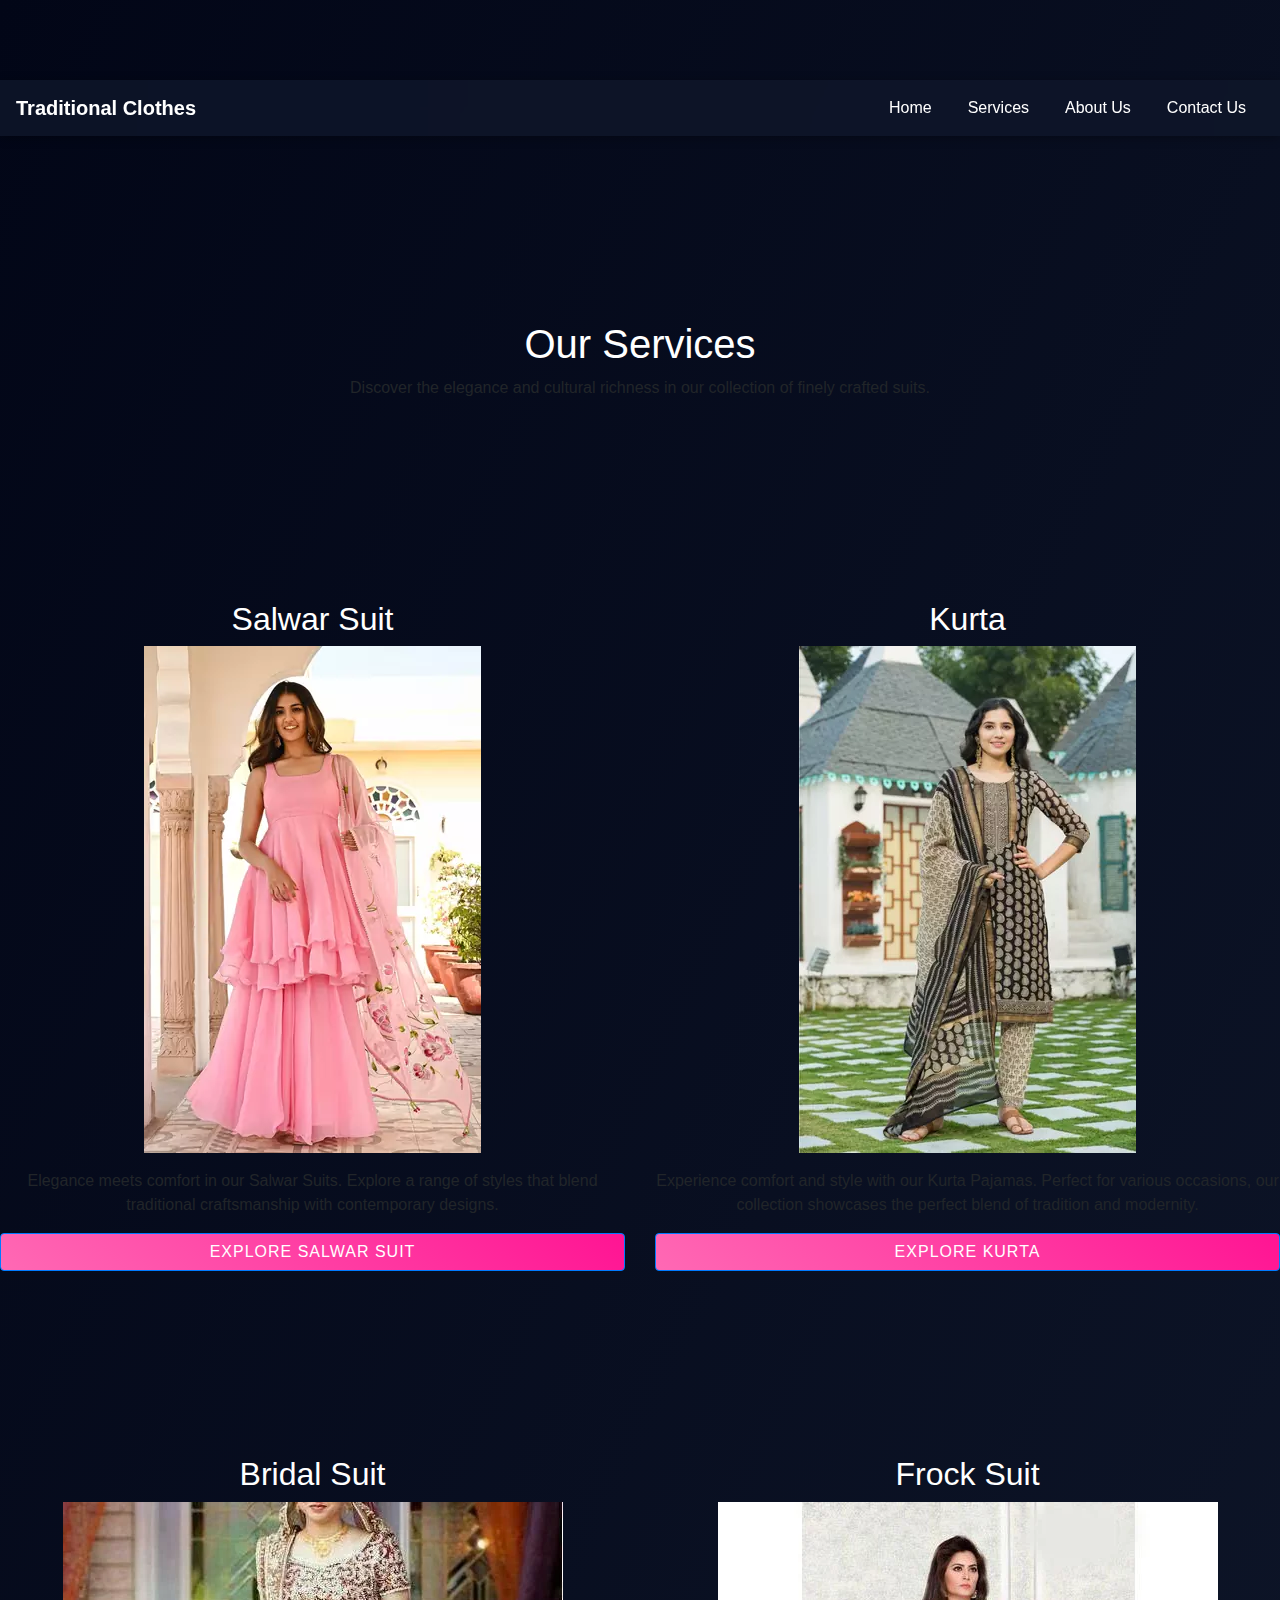
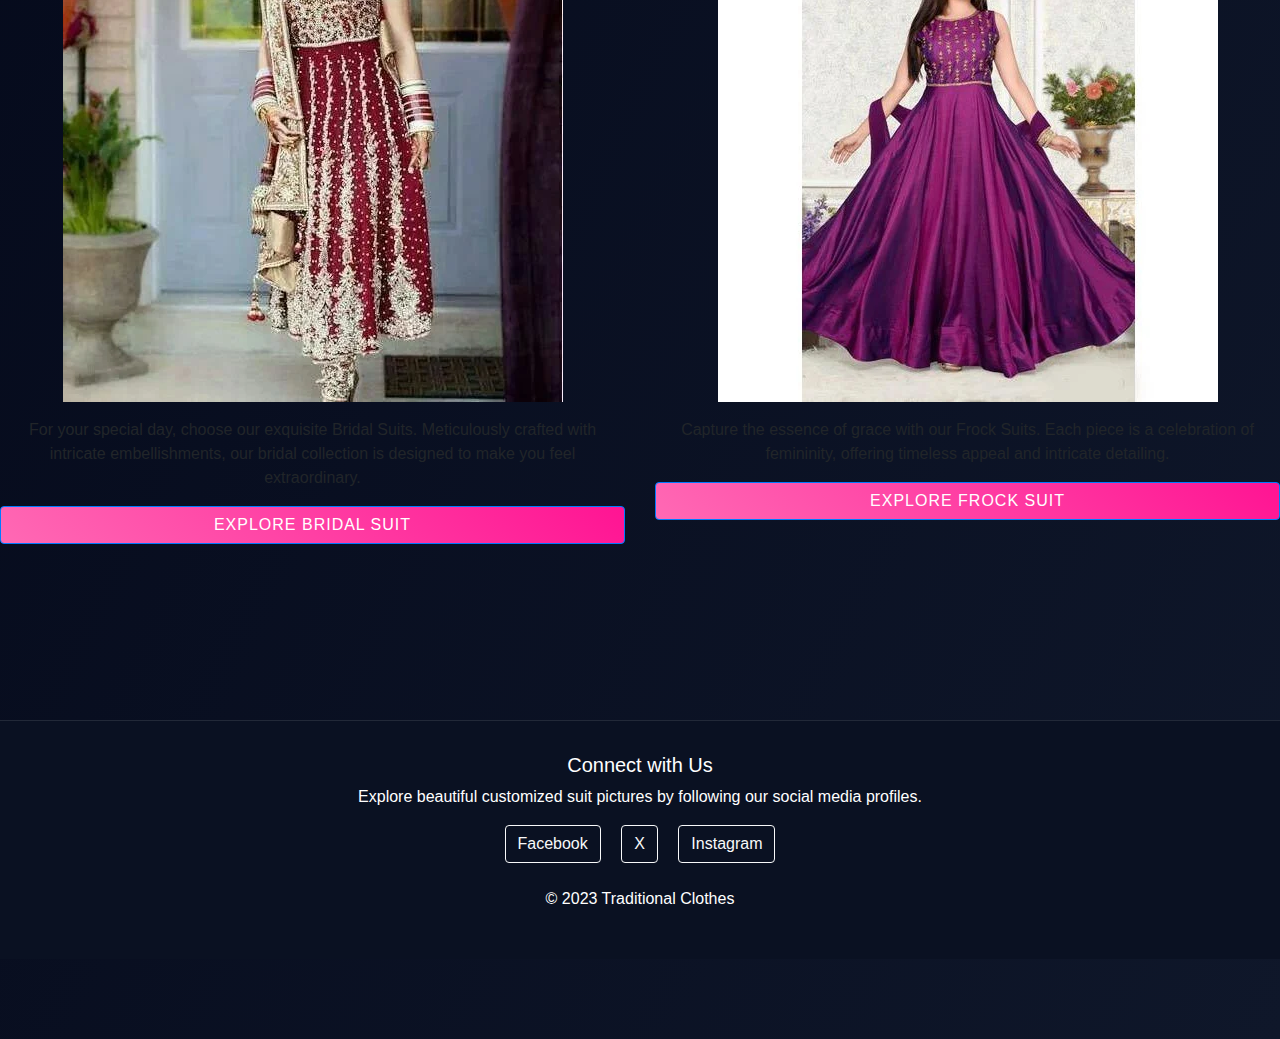
<file: services.html>
<!DOCTYPE html>
<html lang="en">

<head>
    <meta charset="UTF-8">
    <meta name="viewport" content="width=device-width, initial-scale=1.0">
    <link rel="stylesheet" href="https://cdnjs.cloudflare.com/ajax/libs/font-awesome/6.0.0-beta3/css/all.min.css" integrity="sha512-pzQlG9YV4dZ86jDI/26aT+/O6ZPhN6tfc2LYZ1qzZUnM/Jjlo5R2BLMRgGyJdd6a59VPXz1Rx/uaxCmcEEYAdg==" crossorigin="anonymous" referrerpolicy="no-referrer" />
    <link rel="stylesheet" href="css/styles.css">
    <!-- Below is bootstrap css, helps access classes -->
    <link rel="stylesheet" type="text/css" href="css/bootstrap.css">
    <!-- We will need Jquery file -->
    <script type="text/javascript" src="js/jquery.js"></script>
    <!-- Below javascript file, help in interactivity -->
    <script type="text/javascript" src="js/bootstrap.js"></script>
    <title>Traditional Clothes - Services</title>
</head>

<body>
    <section class="row">
        <div class="col-md-12">
            <nav class="navbar navbar-expand-md bg-pink navbar-dark">
                <!-- Brand -->
                <a class="navbar-brand order-1 mr-auto" href=''>Traditional Clothes</a>

                <!-- Toggler/collapsible Button -->
                <button class="navbar-toggler" type="button" data-toggle="collapse" data-target="#collapsibleNavbar">
                    <span class="navbar-toggler-icon"></span>
                </button>

                <!-- Navbar links -->
                <div class="collapse navbar-collapse order-3" id="collapsibleNavbar">
                    <ul class="navbar-nav ml-auto">
                        <li class="nav-item">
                            <a class="nav-link" href="index.html">Home</a>
                        </li>

                        <li class="nav-item">
                            <a class="nav-link" href="services.html">Services</a>
                        </li>

                        <li class="nav-item">
                            <a class="nav-link" href="about.html">About Us</a>
                        </li>

                        <li class="nav-item">
                            <a class="nav-link" href="contact.html">Contact Us</a>
                        </li>
                    </ul>
                </div>
            </nav>
        </div>
    </section>

    <!-- Services Section -->
    <section class="row">
        <div class="col-md-8 offset-md-2">
            <h1 class="text-center mt-4">Our Services</h1>
            <p class="text-center">Discover the elegance and cultural richness in our collection of finely crafted suits.</p>
        </div>
    </section>

    <!-- First Section - Salwar Suit and Kurta -->
    <section class="row">
        <!-- Salwar Suit -->
        <div class="col-md-6 d-flex flex-column">
            <div class="subsection mt-4">
                <h2 class="text-center">Salwar Suit</h2>
                <img src="images/s1.webp" alt="Salwar Suit Image" class="img-fluid mx-auto d-block mb-3">
                <p class="text-center">Elegance meets comfort in our Salwar Suits. Explore a range of styles that blend traditional craftsmanship with contemporary designs.</p>
                <a href="salwar.html" class="btn btn-primary btn-block">Explore Salwar Suit</a>
            </div>
        </div>


        <!-- Kurta Pajama -->
        <div class="col-md-6 d-flex flex-column">
            <div class="subsection mt-4">
                <h2 class="text-center">Kurta</h2>
                <img src="images/k1.webp" alt="Kurta Pajama Image" class="img-fluid mx-auto d-block mb-3">
                <p class="text-center">Experience comfort and style with our Kurta Pajamas. Perfect for various occasions, our collection showcases the perfect blend of tradition and modernity.</p>
                <a href="kurta.html" class="btn btn-primary btn-block">Explore Kurta</a>
            </div>
        </div>
    </section>

    <!-- Second Section - Bridal Suit and Frock suit -->
    <section class="row">
        <!-- Bridal Suit -->
        <div class="col-md-6 d-flex flex-column">
            <div class="subsection mt-4">
                <h2 class="text-center">Bridal Suit</h2>
                <img src="images/bbb.webp" alt="Bridal Suit Image" class="img-fluid mx-auto d-block mb-3">
                <p class="text-center">For your special day, choose our exquisite Bridal Suits. Meticulously crafted with intricate embellishments, our bridal collection is designed to make you feel extraordinary.</p>
                <a href="bridal.html" class="btn btn-primary btn-block">Explore Bridal Suit</a>
            </div>
        </div>


        <!-- Frock Suit -->
        <div class="col-md-6 d-flex flex-column">
            <div class="subsection mt-4">
                <h2 class="text-center">Frock Suit</h2>
                <img src="images/fff.webp" alt="Frock Suit Image" class="img-fluid mx-auto d-block mb-3 ">
                <p class="text-center">Capture the essence of grace with our Frock Suits. Each piece is a celebration of femininity, offering timeless appeal and intricate detailing.</p>
                <a href="frock.html" class="btn btn-primary btn-block">Explore Frock Suit</a>
            </div>
        </div>


    </section>

           

    <!-- Footer Section -->
    <section class="row">
        <div class="col-md-12">
            <footer class="text-center mt-3">
                <div class="container">
                    <h5>Connect with Us</h5>
                    <p>Explore beautiful customized suit pictures by following our social media profiles.</p>

                    <!-- Social Media Icons -->
                    <div class="social-icons mt-3">
                        <a href="#" target="_blank" title="Visit our Facebook page" class="btn btn-outline-light btn-social"><i class="fab fa-facebook-f"></i> Facebook</a>
                        <a href="#" target="_blank" title="Follow us on X" class="btn btn-outline-light btn-social"><i class="fab fa-x"></i> X</a>
                        <a href="#" target="_blank" title="Follow us on Instagram" class="btn btn-outline-light btn-social"><i class="fab fa-instagram"></i> Instagram</a>
                    </div>

                    <br>

                    <p>&copy; 2023 Traditional Clothes</p>
                </div>
            </footer>
        </div>
    </section>

</body>

</html>
</file>
<file: css/styles.css>
/* Reset and Base Styles */
:root {
    --primary-color: #ff69b4;
    --secondary-color: #ff1493;
    --text-color: #ffffff; /* Changed to pure white for all text */
    --light-bg: #020617; /* slate-950 */
    --dark-bg: #0a1122; /* Slightly darker for contrast */
    --card-bg: #1e293b; /* slate-800 */
    --transition: all 0.3s ease;
}

* {
    margin: 0;
    padding: 0;
    box-sizing: border-box;
}

html {
    scroll-behavior: smooth;
}

body {
    font-family: 'Segoe UI', Tahoma, Geneva, Verdana, sans-serif;
    line-height: 1.7;
    color: var(--text-color);
    background-color: var(--light-bg);
    background-image: linear-gradient(to bottom right, #020617, #0f172a);
    overflow-x: hidden;
    min-height: 100vh;
    -webkit-font-smoothing: antialiased;
    -moz-osx-font-smoothing: grayscale;
}

/* Preloader */
.preloader {
    position: fixed;
    top: 0;
    left: 0;
    width: 100%;
    height: 100%;
    background: #1d4ed8; /* blue-700 */
    display: flex;
    justify-content: center;
    align-items: center;
    z-index: 9999;
    transition: opacity 0.5s, visibility 0.5s;
}

.preloader.hidden {
    opacity: 0;
    visibility: hidden;
}

.loader {
    width: 50px;
    height: 50px;
    border: 5px solid #f3f3f3;
    border-top: 5px solid var(--primary-color);
    border-radius: 50%;
    animation: spin 1s linear infinite;
}

@keyframes spin {
    0% { transform: rotate(0deg); }
    100% { transform: rotate(360deg); }
}

/* Navigation */
.navbar {
    transition: var(--transition);
    padding: 1rem 2rem;
    background-color: rgba(15, 23, 42, 0.8) !important; /* slate-900 with transparency */
    backdrop-filter: blur(10px);
    box-shadow: 0 2px 10px rgba(0,0,0,0.3);
}

.navbar.scrolled {
    background-color: rgba(15, 23, 42, 0.95) !important; /* More opaque when scrolled */
    padding: 0.5rem 2rem;
    box-shadow: 0 4px 20px rgba(0,0,0,0.3);
}

.navbar-brand {
    font-weight: 700;
    font-size: 1.5rem;
    color: #ffffff !important; /* White text for brand */
    transition: var(--transition);
}

.nav-link {
    position: relative;
    margin: 0 10px;
    font-weight: 500;
    color: #ffffff !important; /* White text for nav links */
    transition: var(--transition);
}

.nav-link::after {
    content: '';
    position: absolute;
    width: 0;
    height: 2px;
    bottom: 0;
    left: 0;
    background-color: var(--primary-color);
    transition: var(--transition);
}

.nav-link:hover::after {
    width: 100%;
}

/* Main Content */
main {
    padding: 2rem 0;
    animation: fadeIn 1s ease-in;
}

@keyframes fadeIn {
    from { opacity: 0; transform: translateY(20px); }
    to { opacity: 1; transform: translateY(0); }
}

.section-title {
    position: relative;
    display: inline-block;
    margin-bottom: 2rem;
    font-weight: 700;
    color: var(--text-color);
}

.section-title::after {
    content: '';
    position: absolute;
    width: 50%;
    height: 3px;
    bottom: -10px;
    left: 0;
    background: linear-gradient(90deg, var(--primary-color), var(--secondary-color));
    border-radius: 5px;
}

/* What We Do Section */
.what-we-do .lead {
    color: #ffffff;
    font-size: 1.1rem;
    margin-bottom: 1.5rem;
}

.features-list p {
    color: #ffffff;
    margin-bottom: 0;
}

.feature-icon {
    color: var(--primary-color);
    font-size: 1.2rem;
    min-width: 30px;
    text-align: center;
}

/* Specialty Section */
.specialty-section {
    padding: 3rem 0;
}

.specialty-section p {
    color: #ffffff;
    font-size: 1.1rem;
    line-height: 1.8;
    margin-bottom: 1.5rem;
    text-align: left;
}

.specialty-section .btn-info {
    background-color: #0dcaf0;
    border-color: #0dcaf0;
    padding: 0.5rem 1.5rem;
    font-weight: 500;
    transition: all 0.3s ease;
}

.specialty-section .btn-info:hover {
    background-color: #0b5ed7;
    border-color: #0a58ca;
    transform: translateY(-2px);
}

/* Featured Collection Section */
.featured-collection {
    background-color: #020617; /* slate-950 */
    color: #ffffff;
}

.featured-collection .card {
    background-color: #1e293b; /* slate-800 */
    transition: transform 0.3s ease, box-shadow 0.3s ease;
    overflow: hidden;
}

.featured-collection .card:hover {
    transform: translateY(-5px);
    box-shadow: 0 10px 20px rgba(0, 0, 0, 0.3) !important;
}

.featured-collection .card-img-container {
    position: relative;
    padding-top: 100%; /* 1:1 Aspect Ratio */
}

.featured-collection .card-img-top {
    position: absolute;
    top: 0;
    left: 0;
    width: 100%;
    height: 100%;
    object-fit: cover;
    transition: transform 0.5s ease;
}

.featured-collection .card:hover .card-img-top {
    transform: scale(1.1);
}

.featured-collection .card-img-overlay {
    background: rgba(2, 6, 23, 0.7); /* slate-950 with 70% opacity */
    opacity: 0;
    transition: opacity 0.3s ease;
}

.featured-collection .card:hover .card-img-overlay {
    opacity: 1;
}

.featured-collection .card-title {
    font-size: 1.5rem;
    margin-bottom: 1rem;
    text-shadow: 1px 1px 3px rgba(0, 0, 0, 0.5);
}

.featured-collection .btn-outline-light {
    border-width: 2px;
    font-weight: 500;
    padding: 0.5rem 1.5rem;
    transition: all 0.3s ease;
}

.featured-collection .btn-outline-light:hover {
    background-color: #ffffff;
    color: #020617; /* slate-950 */
    transform: translateY(-2px);
}


 /* Custom styles for social media icons */
        .btn-social {
            font-size: 1.5rem;
            margin: 0 8px; /* Adjust the margin for spacing */
            transition: transform 0.3s ease-in-out;
            color: #ffffff; /* Changed from dark to white */
        }

        .btn-social:hover {
            transform: scale(1.2);
            color: #f173b8; /* Change color on hover to a different shade, e.g., Bootstrap's primary color */
        }

        .section {
            display: flex;
            justify-content: space-around;
        }

        .img-card {
            position: relative;
            overflow: hidden;
            margin-bottom: 1px; /* Added margin for better separation */
        }

        .img-card img {
            width: 100%;
            height: 400px;
        }

        .img-text {
            text-align: left;
            color: #ffffff; /* Changed from black to white */
            background: rgba(0, 0, 0, 0.7); /* Darker background for better contrast */
            padding: 10px;
            box-sizing: border-box;
            overflow: hidden;
            max-height: 1.8em; /* 1 line of text */
            transition: max-height 0.3s;
        }

        .img-card:hover .img-text {
            max-height: 100%;
        }

        .btn-more-info {
            display: block;
            margin: 5px auto; /* Center the button */
            padding: 5px 10px;
            background-color: #ff00aa;
            color: #faf3f3;
            text-decoration: none;
            border: none;
            cursor: pointer;
        }
/* Footer Styles */
footer {
    background-color: var(--dark-bg);
    color: #ffffff; /* White text for footer */
    text-align: center;
    padding: 2rem 1rem;
    margin-top: 3rem;
    border-top: 1px solid rgba(255, 255, 255, 0.1);
}

h1, h2, h3, h4, h5, h6 {
    color: #ffffff; /* White text for all headings */
    font-weight: 600;
    line-height: 1.2;
    margin-bottom: 1rem;
}

/* Card Styles */
.card {
    border: 1px solid rgba(255, 255, 255, 0.05);
    border-radius: 15px;
    overflow: hidden;
    box-shadow: 0 5px 15px rgba(0,0,0,0.3);
    transition: all 0.3s ease;
    margin-bottom: 2rem;
    background: var(--card-bg);
    color: var(--text-color);
    opacity: 0;
    transform: translateY(20px);
}

.card-title {
    color: #ffffff; /* White text for card titles */
    margin-bottom: 1rem;
}

.card-text {
    color: #ffffff; /* Changed to white for better visibility */
    opacity: 0.9;
}

.card.animate__animated.animate__fadeInUp {
    opacity: 1;
    transform: translateY(0);
}

.card-img-container {
    position: relative;
    overflow: hidden;
    border-radius: 15px 15px 0 0;
}

.card-img-overlay {
    background: rgba(0, 0, 0, 0.5);
    opacity: 0;
    transition: opacity 0.3s ease;
    border-radius: 15px 15px 0 0;
    display: flex;
    align-items: center;
    justify-content: center;
}

.card:hover .card-img-overlay {
    opacity: 1;
}

.card-img-top {
    transition: transform 0.5s ease;
    width: 100%;
    height: 250px;
    object-fit: cover;
}

.card:hover .card-img-top {
    transform: scale(1.05);
}

/* Feature Icons */
.feature-icon {
    width: 40px;
    height: 40px;
    background: rgba(255, 255, 255, 0.1);
    border-radius: 50%;
    display: flex;
    align-items: center;
    justify-content: center;
    font-size: 1.2rem;
    color: var(--primary-color);
    flex-shrink: 0;
    transition: all 0.3s ease;
}

.feature-icon:hover {
    background: var(--primary-color);
    color: white;
    transform: translateY(-3px);
}

/* Animations */
@keyframes fadeInUp {
    from {
        opacity: 0;
        transform: translateY(20px);
    }
    to {
        opacity: 1;
        transform: translateY(0);
    }
}

.animate-on-scroll {
    opacity: 0;
    transform: translateY(30px);
    transition: all 0.6s cubic-bezier(0.19, 1, 0.22, 1);
}

.animate-on-scroll.animate__animated.animate__fadeInUp {
    opacity: 1;
    transform: translateY(0);
}

/* Responsive Adjustments */
@media (max-width: 768px) {
    .navbar-brand {
        font-size: 1.2rem;
    }
    
    .section-title::after {
        width: 30%;
    }
    
    .card {
        margin-bottom: 1.5rem;
    }
}

/* Preloader Animation */
.loading-text {
    animation: pulse 1.5s infinite;
    margin-top: 1rem;
    font-weight: 500;
    color: var(--primary-color);
}

@keyframes pulse {
    0% { transform: scale(1); }
    50% { transform: scale(1.1); }
    100% { transform: scale(1); }
}

/* Section Spacing */
section {
    padding: 5rem 0;
    position: relative;
}

/* Gradient Text */
.gradient-text {
    background: linear-gradient(45deg, var(--primary-color), var(--secondary-color));
    -webkit-background-clip: text;
    background-clip: text;
    -webkit-text-fill-color: transparent;
    display: inline-block;
}

/* Utility Classes */
.rounded-lg {
    border-radius: 15px;
}

.shadow-hover {
    transition: box-shadow 0.3s ease;
}

.shadow-hover:hover {
    box-shadow: 0 10px 30px rgba(0,0,0,0.15) !important;
}

/* Button Styles */
.btn-primary {
    background: linear-gradient(45deg, var(--primary-color), var(--secondary-color));
    border: none;
    padding: 0.8rem 2rem;
    border-radius: 50px;
    font-weight: 500;
    text-transform: uppercase;
    letter-spacing: 1px;
    transition: all 0.3s ease;
    position: relative;
    overflow: hidden;
    z-index: 1;
}

.btn-primary:hover {
    transform: translateY(-3px);
    box-shadow: 0 5px 15px rgba(255, 105, 180, 0.4);
}

.btn-outline-light {
    transition: all 0.3s ease;
}

.btn-outline-light:hover {
    background: #1d4ed8; /* blue-700 */
    color: var(--primary-color) !important;
}

/* Back to Top Button */
.back-to-top {
    position: fixed;
    bottom: 30px;
    right: 30px;
    width: 50px;
    height: 50px;
    background: linear-gradient(45deg, var(--primary-color), var(--secondary-color));
    color: white;
    border-radius: 50%;
    display: flex;
    align-items: center;
    justify-content: center;
    font-size: 1.2rem;
    cursor: pointer;
    opacity: 0;
    visibility: hidden;
    transition: all 0.3s ease;
    z-index: 99;
    box-shadow: 0 5px 15px rgba(0,0,0,0.1);
}

.back-to-top.visible {
    opacity: 1;
    visibility: visible;
}

.back-to-top:hover {
    transform: translateY(-5px);
    box-shadow: 0 8px 20px rgba(0,0,0,0.2);
}
</file>
